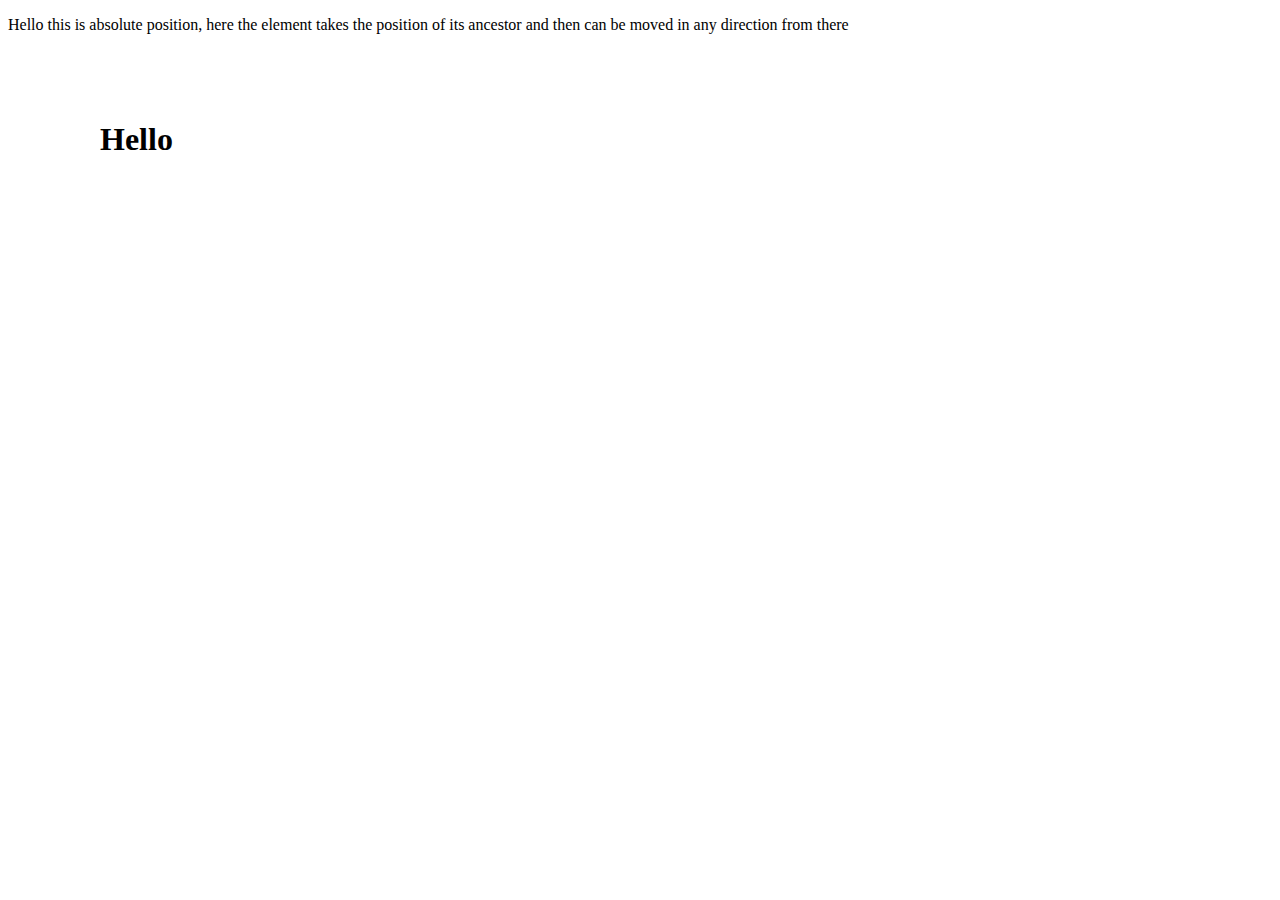
<file: MockTest-01/Q1/absolute.html>
<!DOCTYPE html>
<html lang="en">
<head>
    <meta charset="UTF-8">
    <meta name="viewport" content="width=device-width, initial-scale=1.0">
    <title>Absolute</title>
    <style>
        h1{
            position: absolute;
            top: 100px;
            left: 100px;
        }
    </style>
</head>
<body>
    <p>Hello this is absolute position, here the element takes the position of its ancestor and then can be moved in any direction from there</p>
    <div>
        <div>
            <div>
                <h1>Hello</h1>
            </div>
        </div>
    </div>
</body>
</html>
</file>
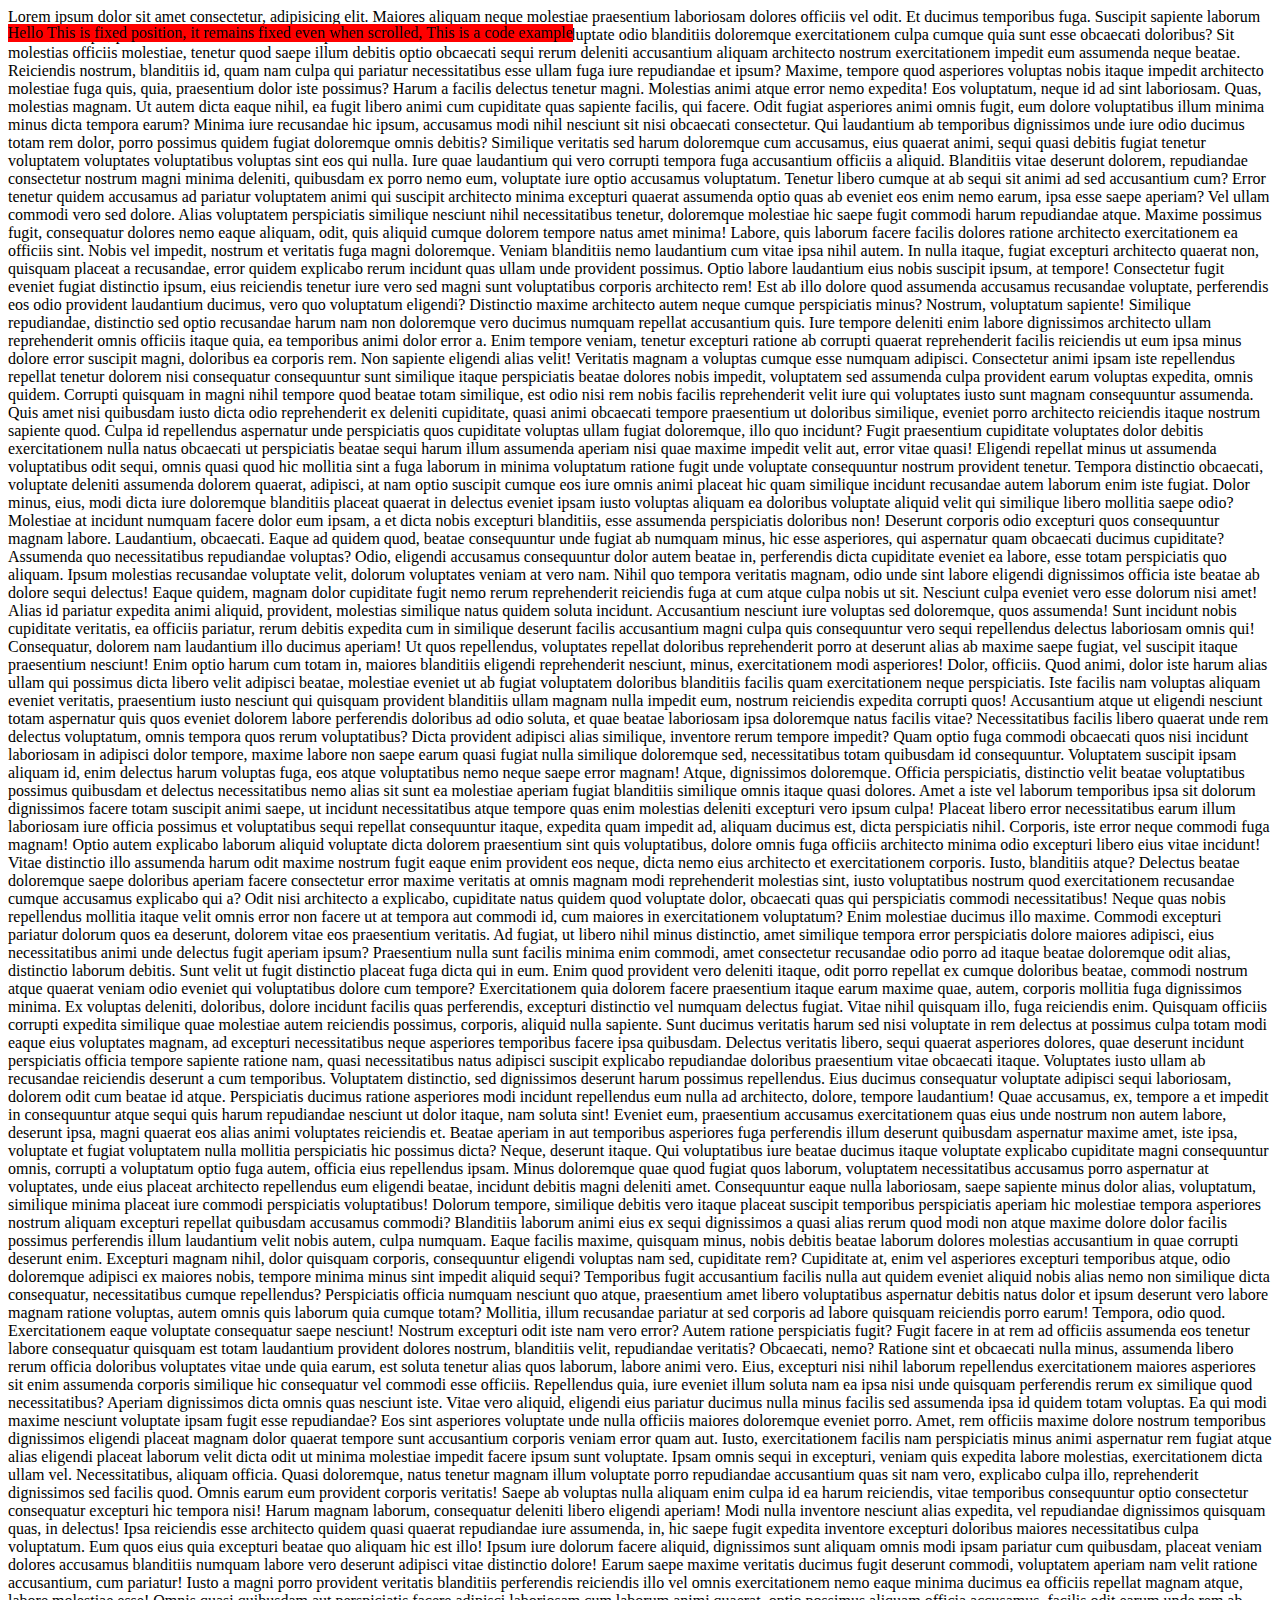
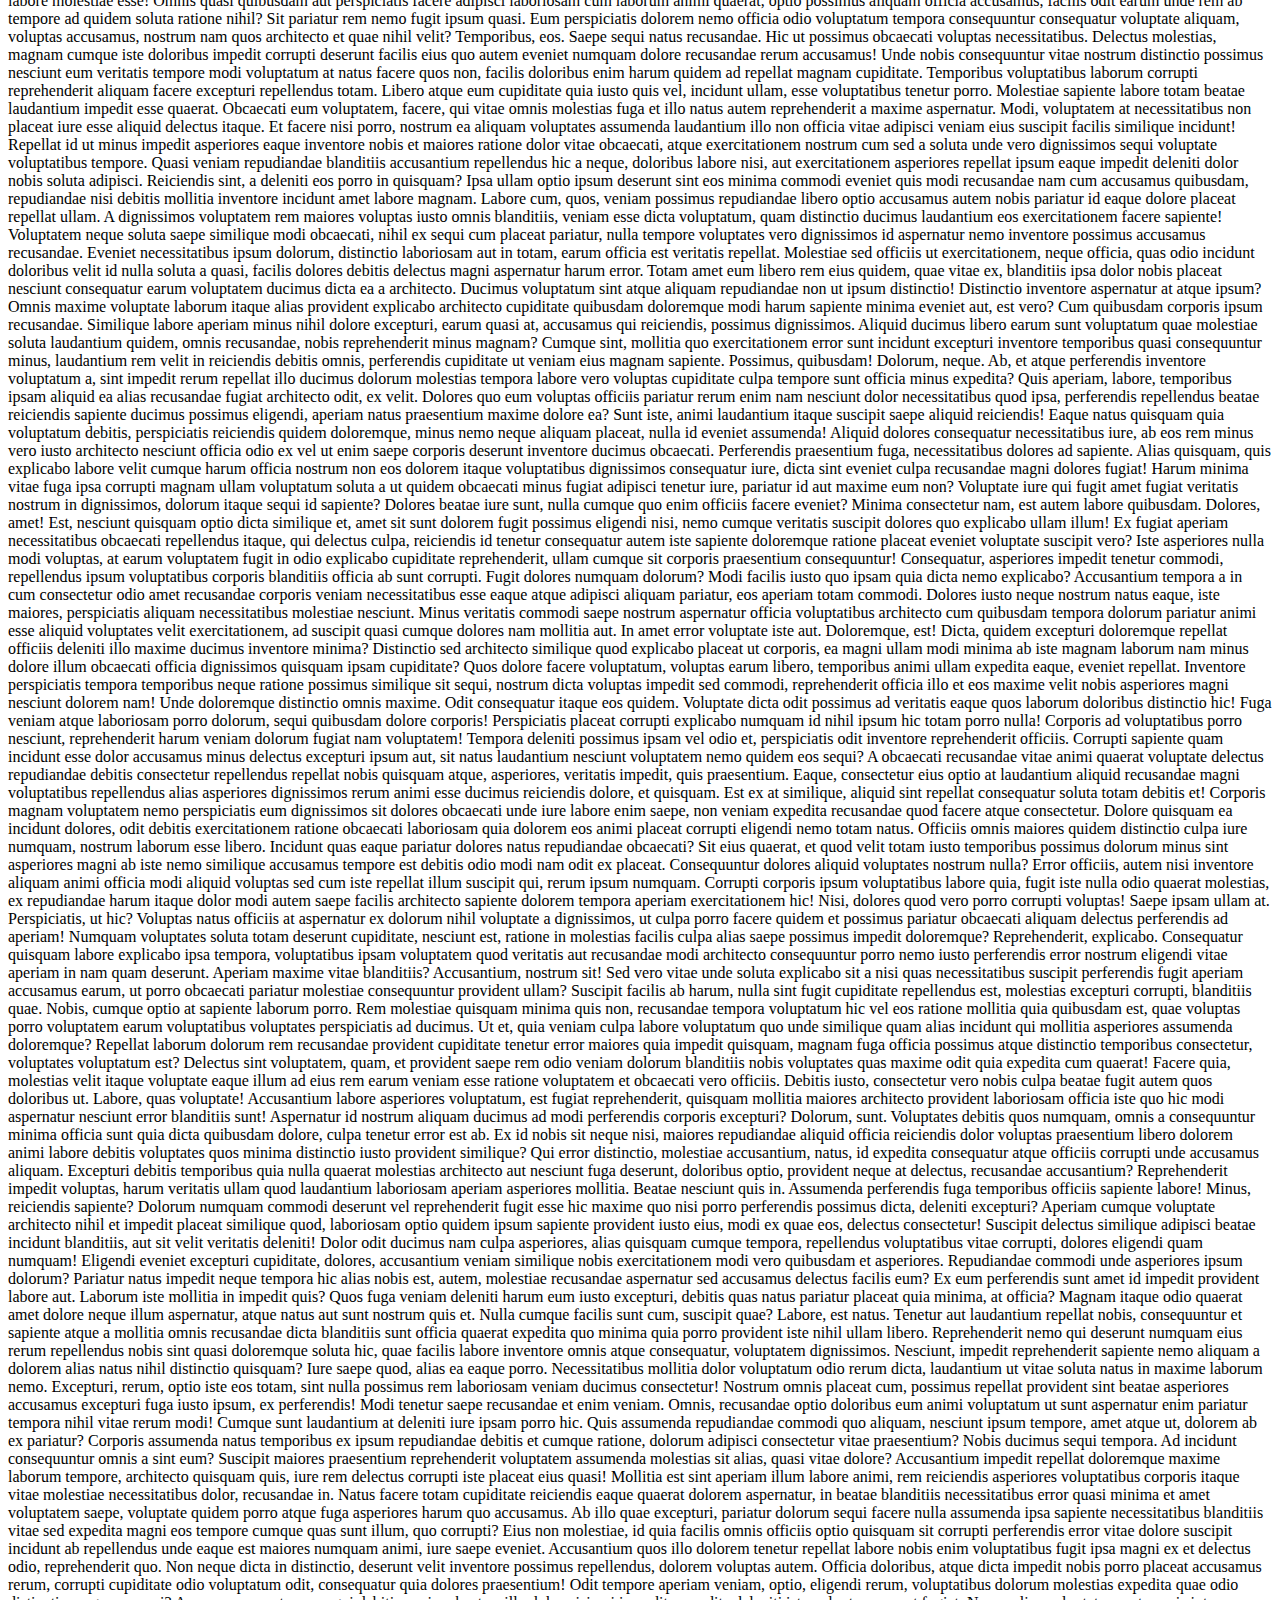
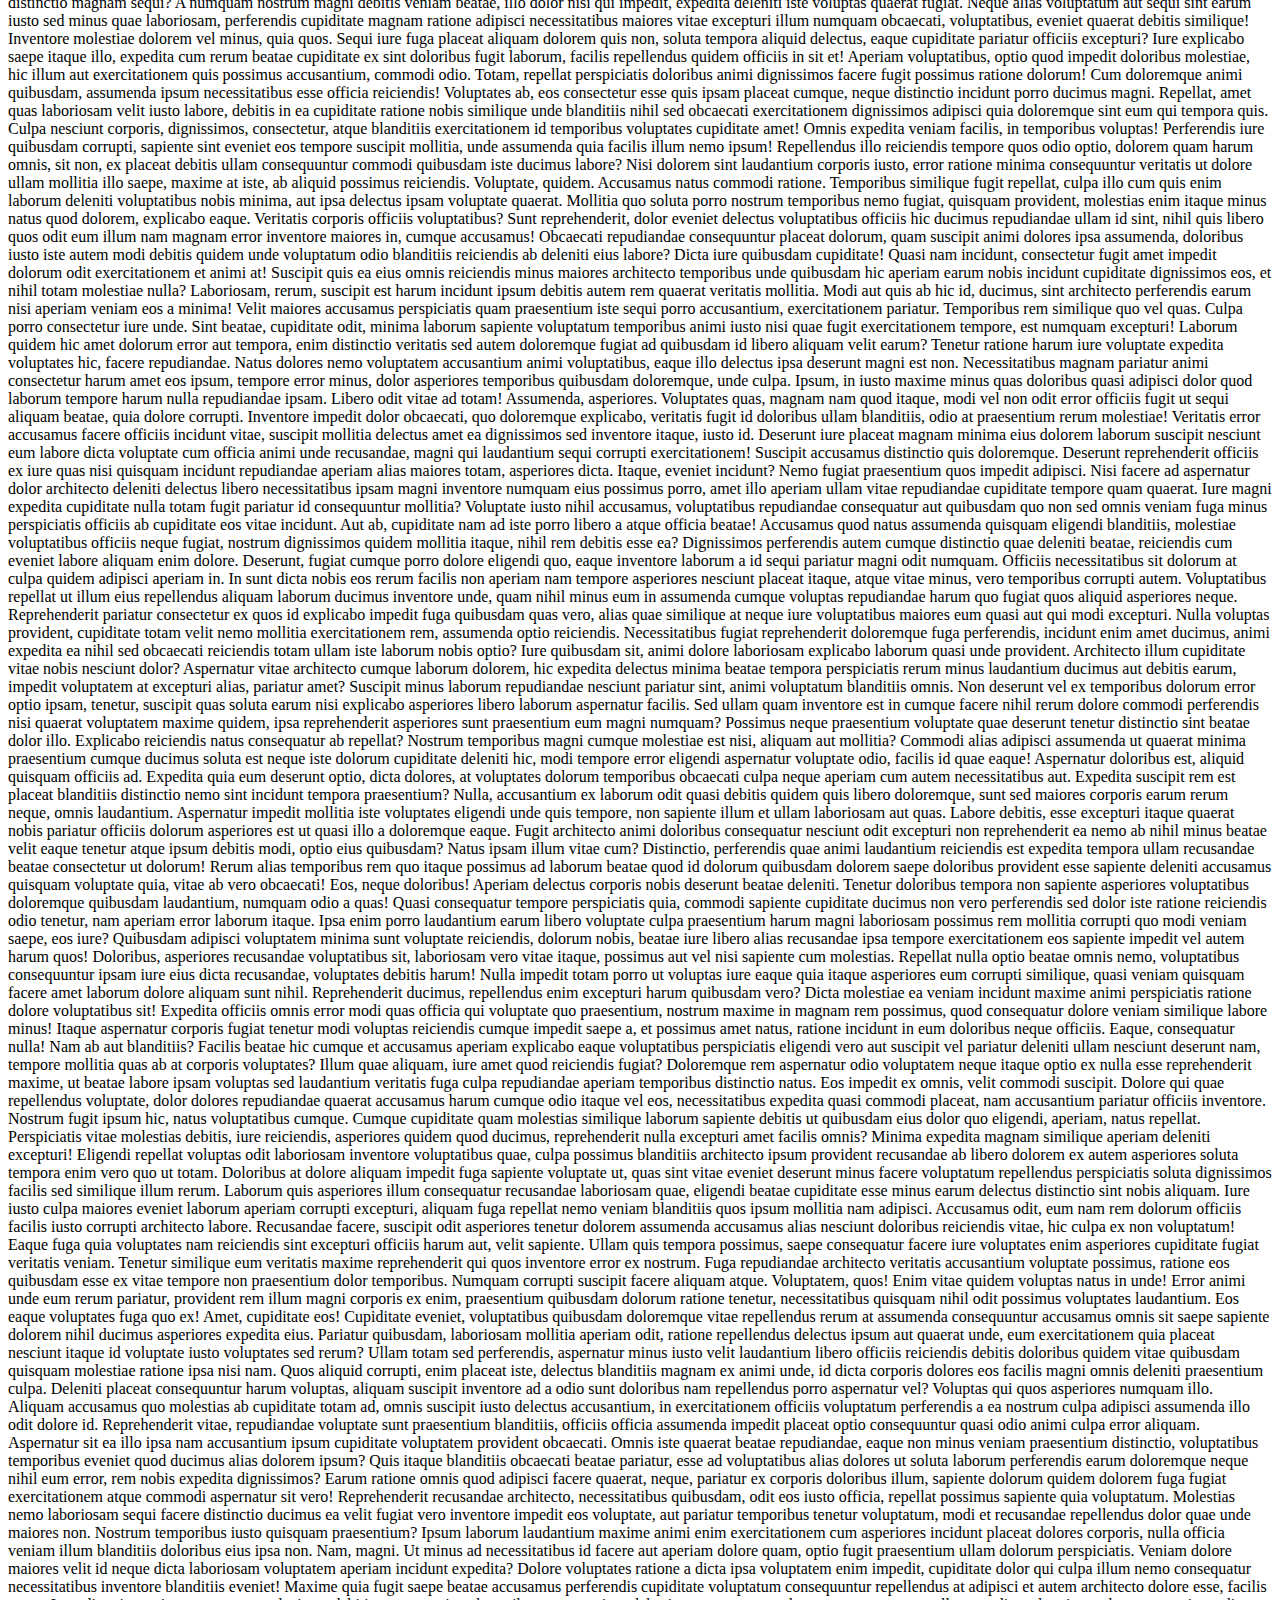
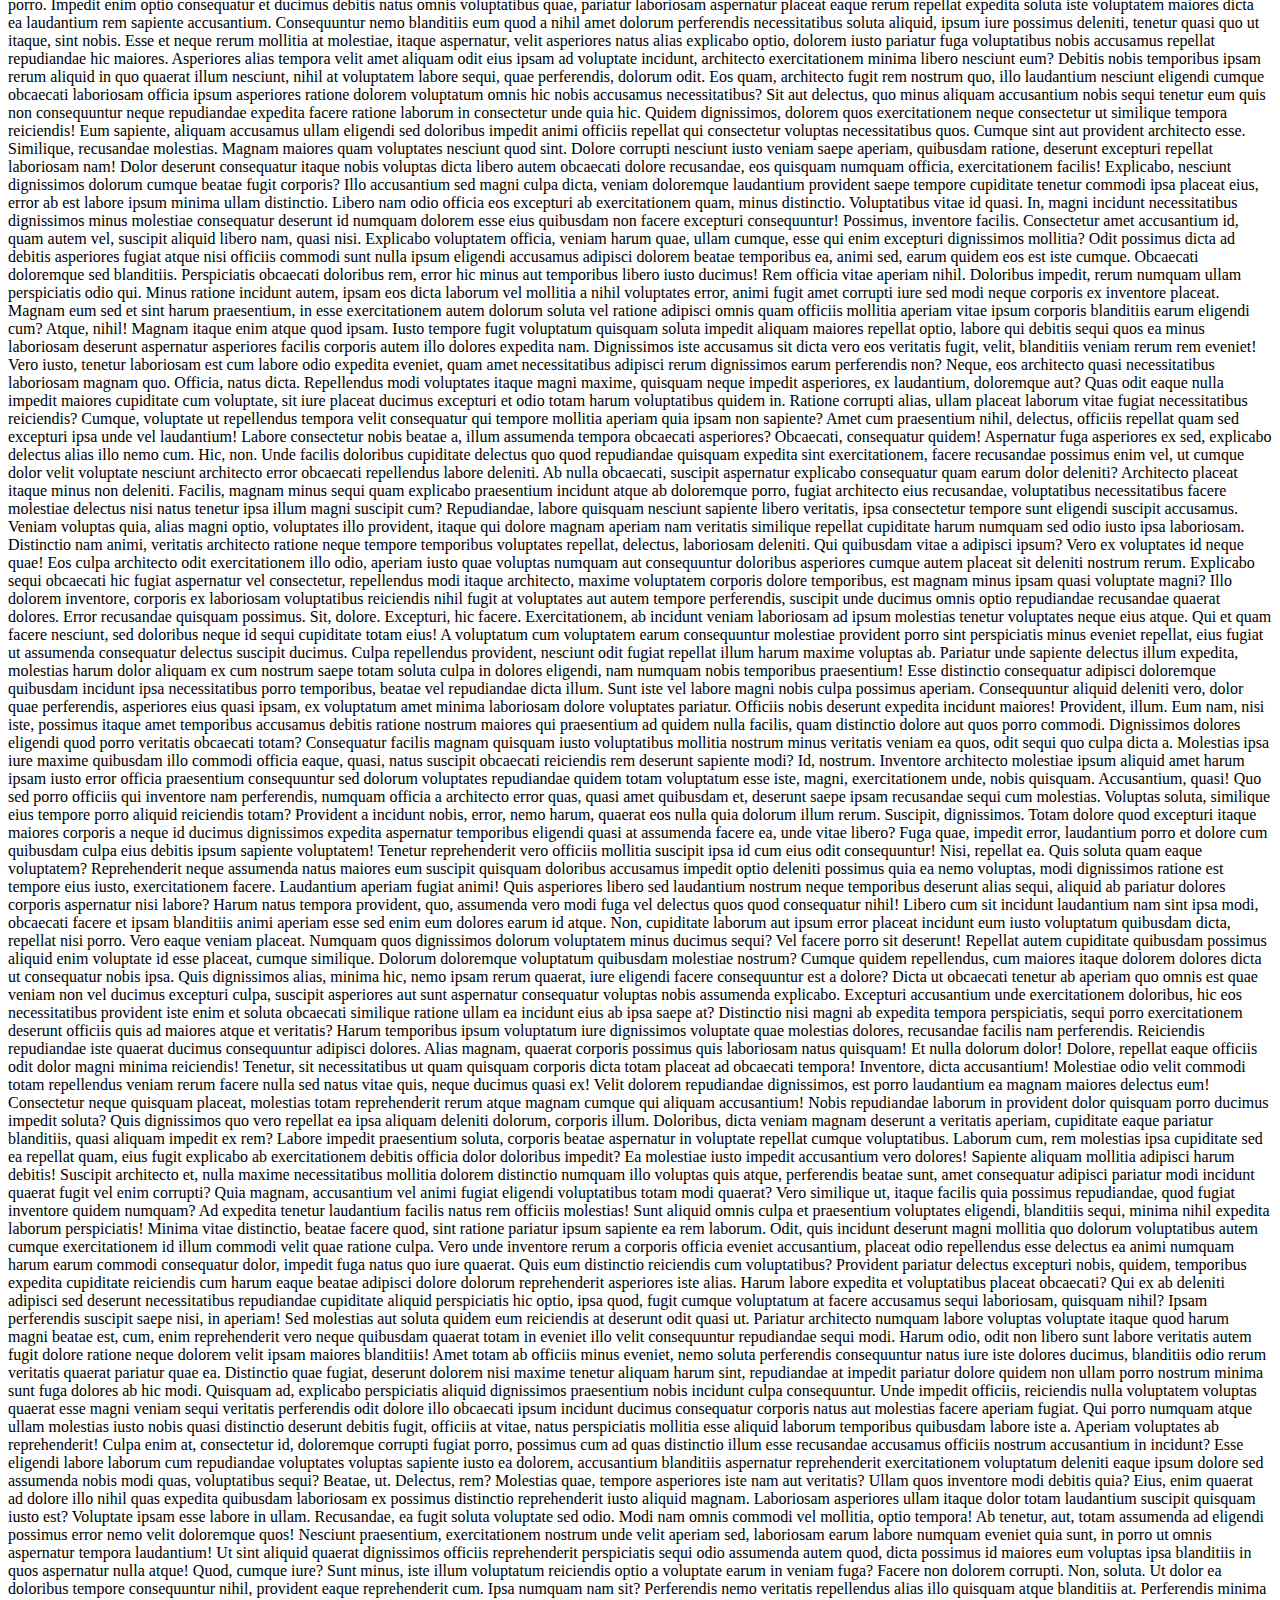
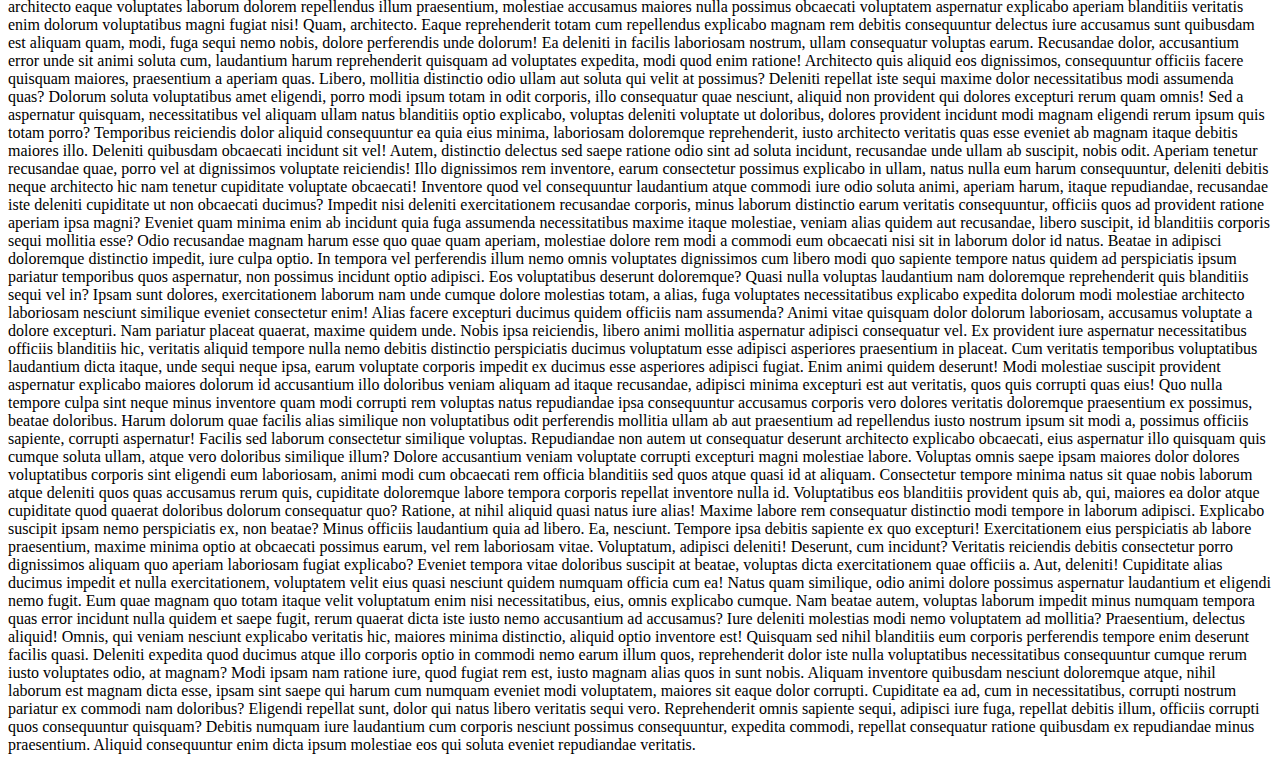
<file: MockTest-01/Q1/fixed.html>
<!DOCTYPE html>
<html lang="en">
<head>
    <meta charset="UTF-8">
    <meta name="viewport" content="width=device-width, initial-scale=1.0">
    <title>Fixed</title>
    <style>
        p{
            background-color: red;
            position: fixed;
        }
    </style>
</head>
<body>
    <div>
        <p>Hello This is fixed position, it remains fixed even when scrolled, This is a code example</p>
        Lorem ipsum dolor sit amet consectetur, adipisicing elit. Maiores aliquam neque molestiae praesentium laboriosam dolores officiis vel odit. Et ducimus temporibus fuga. Suscipit sapiente laborum officiis corrupti, praesentium omnis laboriosam optio libero velit incidunt cum animi voluptate odio blanditiis doloremque exercitationem culpa cumque quia sunt esse obcaecati doloribus? Sit molestias officiis molestiae, tenetur quod saepe illum debitis optio obcaecati sequi rerum deleniti accusantium aliquam architecto nostrum exercitationem impedit eum assumenda neque beatae. Reiciendis nostrum, blanditiis id, quam nam culpa qui pariatur necessitatibus esse ullam fuga iure repudiandae et ipsum? Maxime, tempore quod asperiores voluptas nobis itaque impedit architecto molestiae fuga quis, quia, praesentium dolor iste possimus? Harum a facilis delectus tenetur magni. Molestias animi atque error nemo expedita! Eos voluptatum, neque id ad sint laboriosam. Quas, molestias magnam. Ut autem dicta eaque nihil, ea fugit libero animi cum cupiditate quas sapiente facilis, qui facere. Odit fugiat asperiores animi omnis fugit, eum dolore voluptatibus illum minima minus dicta tempora earum? Minima iure recusandae hic ipsum, accusamus modi nihil nesciunt sit nisi obcaecati consectetur. Qui laudantium ab temporibus dignissimos unde iure odio ducimus totam rem dolor, porro possimus quidem fugiat doloremque omnis debitis? Similique veritatis sed harum doloremque cum accusamus, eius quaerat animi, sequi quasi debitis fugiat tenetur voluptatem voluptates voluptatibus voluptas sint eos qui nulla. Iure quae laudantium qui vero corrupti tempora fuga accusantium officiis a aliquid. Blanditiis vitae deserunt dolorem, repudiandae consectetur nostrum magni minima deleniti, quibusdam ex porro nemo eum, voluptate iure optio accusamus voluptatum. Tenetur libero cumque at ab sequi sit animi ad sed accusantium cum? Error tenetur quidem accusamus ad pariatur voluptatem animi qui suscipit architecto minima excepturi quaerat assumenda optio quas ab eveniet eos enim nemo earum, ipsa esse saepe aperiam? Vel ullam commodi vero sed dolore. Alias voluptatem perspiciatis similique nesciunt nihil necessitatibus tenetur, doloremque molestiae hic saepe fugit commodi harum repudiandae atque. Maxime possimus fugit, consequatur dolores nemo eaque aliquam, odit, quis aliquid cumque dolorem tempore natus amet minima! Labore, quis laborum facere facilis dolores ratione architecto exercitationem ea officiis sint. Nobis vel impedit, nostrum et veritatis fuga magni doloremque. Veniam blanditiis nemo laudantium cum vitae ipsa nihil autem. In nulla itaque, fugiat excepturi architecto quaerat non, quisquam placeat a recusandae, error quidem explicabo rerum incidunt quas ullam unde provident possimus. Optio labore laudantium eius nobis suscipit ipsum, at tempore! Consectetur fugit eveniet fugiat distinctio ipsum, eius reiciendis tenetur iure vero sed magni sunt voluptatibus corporis architecto rem! Est ab illo dolore quod assumenda accusamus recusandae voluptate, perferendis eos odio provident laudantium ducimus, vero quo voluptatum eligendi? Distinctio maxime architecto autem neque cumque perspiciatis minus? Nostrum, voluptatum sapiente! Similique repudiandae, distinctio sed optio recusandae harum nam non doloremque vero ducimus numquam repellat accusantium quis. Iure tempore deleniti enim labore dignissimos architecto ullam reprehenderit omnis officiis itaque quia, ea temporibus animi dolor error a. Enim tempore veniam, tenetur excepturi ratione ab corrupti quaerat reprehenderit facilis reiciendis ut eum ipsa minus dolore error suscipit magni, doloribus ea corporis rem. Non sapiente eligendi alias velit! Veritatis magnam a voluptas cumque esse numquam adipisci. Consectetur animi ipsam iste repellendus repellat tenetur dolorem nisi consequatur consequuntur sunt similique itaque perspiciatis beatae dolores nobis impedit, voluptatem sed assumenda culpa provident earum voluptas expedita, omnis quidem. Corrupti quisquam in magni nihil tempore quod beatae totam similique, est odio nisi rem nobis facilis reprehenderit velit iure qui voluptates iusto sunt magnam consequuntur assumenda. Quis amet nisi quibusdam iusto dicta odio reprehenderit ex deleniti cupiditate, quasi animi obcaecati tempore praesentium ut doloribus similique, eveniet porro architecto reiciendis itaque nostrum sapiente quod. Culpa id repellendus aspernatur unde perspiciatis quos cupiditate voluptas ullam fugiat doloremque, illo quo incidunt? Fugit praesentium cupiditate voluptates dolor debitis exercitationem nulla natus obcaecati ut perspiciatis beatae sequi harum illum assumenda aperiam nisi quae maxime impedit velit aut, error vitae quasi! Eligendi repellat minus ut assumenda voluptatibus odit sequi, omnis quasi quod hic mollitia sint a fuga laborum in minima voluptatum ratione fugit unde voluptate consequuntur nostrum provident tenetur. Tempora distinctio obcaecati, voluptate deleniti assumenda dolorem quaerat, adipisci, at nam optio suscipit cumque eos iure omnis animi placeat hic quam similique incidunt recusandae autem laborum enim iste fugiat. Dolor minus, eius, modi dicta iure doloremque blanditiis placeat quaerat in delectus eveniet ipsam iusto voluptas aliquam ea doloribus voluptate aliquid velit qui similique libero mollitia saepe odio? Molestiae at incidunt numquam facere dolor eum ipsam, a et dicta nobis excepturi blanditiis, esse assumenda perspiciatis doloribus non! Deserunt corporis odio excepturi quos consequuntur magnam labore. Laudantium, obcaecati. Eaque ad quidem quod, beatae consequuntur unde fugiat ab numquam minus, hic esse asperiores, qui aspernatur quam obcaecati ducimus cupiditate? Assumenda quo necessitatibus repudiandae voluptas? Odio, eligendi accusamus consequuntur dolor autem beatae in, perferendis dicta cupiditate eveniet ea labore, esse totam perspiciatis quo aliquam. Ipsum molestias recusandae voluptate velit, dolorum voluptates veniam at vero nam. Nihil quo tempora veritatis magnam, odio unde sint labore eligendi dignissimos officia iste beatae ab dolore sequi delectus! Eaque quidem, magnam dolor cupiditate fugit nemo rerum reprehenderit reiciendis fuga at cum atque culpa nobis ut sit. Nesciunt culpa eveniet vero esse dolorum nisi amet! Alias id pariatur expedita animi aliquid, provident, molestias similique natus quidem soluta incidunt. Accusantium nesciunt iure voluptas sed doloremque, quos assumenda! Sunt incidunt nobis cupiditate veritatis, ea officiis pariatur, rerum debitis expedita cum in similique deserunt facilis accusantium magni culpa quis consequuntur vero sequi repellendus delectus laboriosam omnis qui! Consequatur, dolorem nam laudantium illo ducimus aperiam! Ut quos repellendus, voluptates repellat doloribus reprehenderit porro at deserunt alias ab maxime saepe fugiat, vel suscipit itaque praesentium nesciunt! Enim optio harum cum totam in, maiores blanditiis eligendi reprehenderit nesciunt, minus, exercitationem modi asperiores! Dolor, officiis. Quod animi, dolor iste harum alias ullam qui possimus dicta libero velit adipisci beatae, molestiae eveniet ut ab fugiat voluptatem doloribus blanditiis facilis quam exercitationem neque perspiciatis. Iste facilis nam voluptas aliquam eveniet veritatis, praesentium iusto nesciunt qui quisquam provident blanditiis ullam magnam nulla impedit eum, nostrum reiciendis expedita corrupti quos! Accusantium atque ut eligendi nesciunt totam aspernatur quis quos eveniet dolorem labore perferendis doloribus ad odio soluta, et quae beatae laboriosam ipsa doloremque natus facilis vitae? Necessitatibus facilis libero quaerat unde rem delectus voluptatum, omnis tempora quos rerum voluptatibus? Dicta provident adipisci alias similique, inventore rerum tempore impedit? Quam optio fuga commodi obcaecati quos nisi incidunt laboriosam in adipisci dolor tempore, maxime labore non saepe earum quasi fugiat nulla similique doloremque sed, necessitatibus totam quibusdam id consequuntur. Voluptatem suscipit ipsam aliquam id, enim delectus harum voluptas fuga, eos atque voluptatibus nemo neque saepe error magnam! Atque, dignissimos doloremque. Officia perspiciatis, distinctio velit beatae voluptatibus possimus quibusdam et delectus necessitatibus nemo alias sit sunt ea molestiae aperiam fugiat blanditiis similique omnis itaque quasi dolores. Amet a iste vel laborum temporibus ipsa sit dolorum dignissimos facere totam suscipit animi saepe, ut incidunt necessitatibus atque tempore quas enim molestias deleniti excepturi vero ipsum culpa! Placeat libero error necessitatibus earum illum laboriosam iure officia possimus et voluptatibus sequi repellat consequuntur itaque, expedita quam impedit ad, aliquam ducimus est, dicta perspiciatis nihil. Corporis, iste error neque commodi fuga magnam! Optio autem explicabo laborum aliquid voluptate dicta dolorem praesentium sint quis voluptatibus, dolore omnis fuga officiis architecto minima odio excepturi libero eius vitae incidunt! Vitae distinctio illo assumenda harum odit maxime nostrum fugit eaque enim provident eos neque, dicta nemo eius architecto et exercitationem corporis. Iusto, blanditiis atque? Delectus beatae doloremque saepe doloribus aperiam facere consectetur error maxime veritatis at omnis magnam modi reprehenderit molestias sint, iusto voluptatibus nostrum quod exercitationem recusandae cumque accusamus explicabo qui a? Odit nisi architecto a explicabo, cupiditate natus quidem quod voluptate dolor, obcaecati quas qui perspiciatis commodi necessitatibus! Neque quas nobis repellendus mollitia itaque velit omnis error non facere ut at tempora aut commodi id, cum maiores in exercitationem voluptatum? Enim molestiae ducimus illo maxime. Commodi excepturi pariatur dolorum quos ea deserunt, dolorem vitae eos praesentium veritatis. Ad fugiat, ut libero nihil minus distinctio, amet similique tempora error perspiciatis dolore maiores adipisci, eius necessitatibus animi unde delectus fugit aperiam ipsum? Praesentium nulla sunt facilis minima enim commodi, amet consectetur recusandae odio porro ad itaque beatae doloremque odit alias, distinctio laborum debitis. Sunt velit ut fugit distinctio placeat fuga dicta qui in eum. Enim quod provident vero deleniti itaque, odit porro repellat ex cumque doloribus beatae, commodi nostrum atque quaerat veniam odio eveniet qui voluptatibus dolore cum tempore? Exercitationem quia dolorem facere praesentium itaque earum maxime quae, autem, corporis mollitia fuga dignissimos minima. Ex voluptas deleniti, doloribus, dolore incidunt facilis quas perferendis, excepturi distinctio vel numquam delectus fugiat. Vitae nihil quisquam illo, fuga reiciendis enim. Quisquam officiis corrupti expedita similique quae molestiae autem reiciendis possimus, corporis, aliquid nulla sapiente. Sunt ducimus veritatis harum sed nisi voluptate in rem delectus at possimus culpa totam modi eaque eius voluptates magnam, ad excepturi necessitatibus neque asperiores temporibus facere ipsa quibusdam. Delectus veritatis libero, sequi quaerat asperiores dolores, quae deserunt incidunt perspiciatis officia tempore sapiente ratione nam, quasi necessitatibus natus adipisci suscipit explicabo repudiandae doloribus praesentium vitae obcaecati itaque. Voluptates iusto ullam ab recusandae reiciendis deserunt a cum temporibus. Voluptatem distinctio, sed dignissimos deserunt harum possimus repellendus. Eius ducimus consequatur voluptate adipisci sequi laboriosam, dolorem odit cum beatae id atque. Perspiciatis ducimus ratione asperiores modi incidunt repellendus eum nulla ad architecto, dolore, tempore laudantium! Quae accusamus, ex, tempore a et impedit in consequuntur atque sequi quis harum repudiandae nesciunt ut dolor itaque, nam soluta sint! Eveniet eum, praesentium accusamus exercitationem quas eius unde nostrum non autem labore, deserunt ipsa, magni quaerat eos alias animi voluptates reiciendis et. Beatae aperiam in aut temporibus asperiores fuga perferendis illum deserunt quibusdam aspernatur maxime amet, iste ipsa, voluptate et fugiat voluptatem nulla mollitia perspiciatis hic possimus dicta? Neque, deserunt itaque. Qui voluptatibus iure beatae ducimus itaque voluptate explicabo cupiditate magni consequuntur omnis, corrupti a voluptatum optio fuga autem, officia eius repellendus ipsam. Minus doloremque quae quod fugiat quos laborum, voluptatem necessitatibus accusamus porro aspernatur at voluptates, unde eius placeat architecto repellendus eum eligendi beatae, incidunt debitis magni deleniti amet. Consequuntur eaque nulla laboriosam, saepe sapiente minus dolor alias, voluptatum, similique minima placeat iure commodi perspiciatis voluptatibus! Dolorum tempore, similique debitis vero itaque placeat suscipit temporibus perspiciatis aperiam hic molestiae tempora asperiores nostrum aliquam excepturi repellat quibusdam accusamus commodi? Blanditiis laborum animi eius ex sequi dignissimos a quasi alias rerum quod modi non atque maxime dolore dolor facilis possimus perferendis illum laudantium velit nobis autem, culpa numquam. Eaque facilis maxime, quisquam minus, nobis debitis beatae laborum dolores molestias accusantium in quae corrupti deserunt enim. Excepturi magnam nihil, dolor quisquam corporis, consequuntur eligendi voluptas nam sed, cupiditate rem? Cupiditate at, enim vel asperiores excepturi temporibus atque, odio doloremque adipisci ex maiores nobis, tempore minima minus sint impedit aliquid sequi? Temporibus fugit accusantium facilis nulla aut quidem eveniet aliquid nobis alias nemo non similique dicta consequatur, necessitatibus cumque repellendus? Perspiciatis officia numquam nesciunt quo atque, praesentium amet libero voluptatibus aspernatur debitis natus dolor et ipsum deserunt vero labore magnam ratione voluptas, autem omnis quis laborum quia cumque totam? Mollitia, illum recusandae pariatur at sed corporis ad labore quisquam reiciendis porro earum! Tempora, odio quod. Exercitationem eaque voluptate consequatur saepe nesciunt! Nostrum excepturi odit iste nam vero error? Autem ratione perspiciatis fugit? Fugit facere in at rem ad officiis assumenda eos tenetur labore consequatur quisquam est totam laudantium provident dolores nostrum, blanditiis velit, repudiandae veritatis? Obcaecati, nemo? Ratione sint et obcaecati nulla minus, assumenda libero rerum officia doloribus voluptates vitae unde quia earum, est soluta tenetur alias quos laborum, labore animi vero. Eius, excepturi nisi nihil laborum repellendus exercitationem maiores asperiores sit enim assumenda corporis similique hic consequatur vel commodi esse officiis. Repellendus quia, iure eveniet illum soluta nam ea ipsa nisi unde quisquam perferendis rerum ex similique quod necessitatibus? Aperiam dignissimos dicta omnis quas nesciunt iste. Vitae vero aliquid, eligendi eius pariatur ducimus nulla minus facilis sed assumenda ipsa id quidem totam voluptas. Ea qui modi maxime nesciunt voluptate ipsam fugit esse repudiandae? Eos sint asperiores voluptate unde nulla officiis maiores doloremque eveniet porro. Amet, rem officiis maxime dolore nostrum temporibus dignissimos eligendi placeat magnam dolor quaerat tempore sunt accusantium corporis veniam error quam aut. Iusto, exercitationem facilis nam perspiciatis minus animi aspernatur rem fugiat atque alias eligendi placeat laborum velit dicta odit ut minima molestiae impedit facere ipsum sunt voluptate. Ipsam omnis sequi in excepturi, veniam quis expedita labore molestias, exercitationem dicta ullam vel. Necessitatibus, aliquam officia. Quasi doloremque, natus tenetur magnam illum voluptate porro repudiandae accusantium quas sit nam vero, explicabo culpa illo, reprehenderit dignissimos sed facilis quod. Omnis earum eum provident corporis veritatis! Saepe ab voluptas nulla aliquam enim culpa id ea harum reiciendis, vitae temporibus consequuntur optio consectetur consequatur excepturi hic tempora nisi! Harum magnam laborum, consequatur deleniti libero eligendi aperiam! Modi nulla inventore nesciunt alias expedita, vel repudiandae dignissimos quisquam quas, in delectus! Ipsa reiciendis esse architecto quidem quasi quaerat repudiandae iure assumenda, in, hic saepe fugit expedita inventore excepturi doloribus maiores necessitatibus culpa voluptatum. Eum quos eius quia excepturi beatae quo aliquam hic est illo! Ipsum iure dolorum facere aliquid, dignissimos sunt aliquam omnis modi ipsam pariatur cum quibusdam, placeat veniam dolores accusamus blanditiis numquam labore vero deserunt adipisci vitae distinctio dolore! Earum saepe maxime veritatis ducimus fugit deserunt commodi, voluptatem aperiam nam velit ratione accusantium, cum pariatur! Iusto a magni porro provident veritatis blanditiis perferendis reiciendis illo vel omnis exercitationem nemo eaque minima ducimus ea officiis repellat magnam atque, labore molestiae esse! Omnis quasi quibusdam aut perspiciatis facere adipisci laboriosam cum laborum animi quaerat, optio possimus aliquam officia accusamus, facilis odit earum unde rem ab tempore ad quidem soluta ratione nihil? Sit pariatur rem nemo fugit ipsum quasi. Eum perspiciatis dolorem nemo officia odio voluptatum tempora consequuntur consequatur voluptate aliquam, voluptas accusamus, nostrum nam quos architecto et quae nihil velit? Temporibus, eos. Saepe sequi natus recusandae. Hic ut possimus obcaecati voluptas necessitatibus. Delectus molestias, magnam cumque iste doloribus impedit corrupti deserunt facilis eius quo autem eveniet numquam dolore recusandae rerum accusamus! Unde nobis consequuntur vitae nostrum distinctio possimus nesciunt eum veritatis tempore modi voluptatum at natus facere quos non, facilis doloribus enim harum quidem ad repellat magnam cupiditate. Temporibus voluptatibus laborum corrupti reprehenderit aliquam facere excepturi repellendus totam. Libero atque eum cupiditate quia iusto quis vel, incidunt ullam, esse voluptatibus tenetur porro. Molestiae sapiente labore totam beatae laudantium impedit esse quaerat. Obcaecati eum voluptatem, facere, qui vitae omnis molestias fuga et illo natus autem reprehenderit a maxime aspernatur. Modi, voluptatem at necessitatibus non placeat iure esse aliquid delectus itaque. Et facere nisi porro, nostrum ea aliquam voluptates assumenda laudantium illo non officia vitae adipisci veniam eius suscipit facilis similique incidunt! Repellat id ut minus impedit asperiores eaque inventore nobis et maiores ratione dolor vitae obcaecati, atque exercitationem nostrum cum sed a soluta unde vero dignissimos sequi voluptate voluptatibus tempore. Quasi veniam repudiandae blanditiis accusantium repellendus hic a neque, doloribus labore nisi, aut exercitationem asperiores repellat ipsum eaque impedit deleniti dolor nobis soluta adipisci. Reiciendis sint, a deleniti eos porro in quisquam? Ipsa ullam optio ipsum deserunt sint eos minima commodi eveniet quis modi recusandae nam cum accusamus quibusdam, repudiandae nisi debitis mollitia inventore incidunt amet labore magnam. Labore cum, quos, veniam possimus repudiandae libero optio accusamus autem nobis pariatur id eaque dolore placeat repellat ullam. A dignissimos voluptatem rem maiores voluptas iusto omnis blanditiis, veniam esse dicta voluptatum, quam distinctio ducimus laudantium eos exercitationem facere sapiente! Voluptatem neque soluta saepe similique modi obcaecati, nihil ex sequi cum placeat pariatur, nulla tempore voluptates vero dignissimos id aspernatur nemo inventore possimus accusamus recusandae. Eveniet necessitatibus ipsum dolorum, distinctio laboriosam aut in totam, earum officia est veritatis repellat. Molestiae sed officiis ut exercitationem, neque officia, quas odio incidunt doloribus velit id nulla soluta a quasi, facilis dolores debitis delectus magni aspernatur harum error. Totam amet eum libero rem eius quidem, quae vitae ex, blanditiis ipsa dolor nobis placeat nesciunt consequatur earum voluptatem ducimus dicta ea a architecto. Ducimus voluptatum sint atque aliquam repudiandae non ut ipsum distinctio! Distinctio inventore aspernatur at atque ipsum? Omnis maxime voluptate laborum itaque alias provident explicabo architecto cupiditate quibusdam doloremque modi harum sapiente minima eveniet aut, est vero? Cum quibusdam corporis ipsum recusandae. Similique labore aperiam minus nihil dolore excepturi, earum quasi at, accusamus qui reiciendis, possimus dignissimos. Aliquid ducimus libero earum sunt voluptatum quae molestiae soluta laudantium quidem, omnis recusandae, nobis reprehenderit minus magnam? Cumque sint, mollitia quo exercitationem error sunt incidunt excepturi inventore temporibus quasi consequuntur minus, laudantium rem velit in reiciendis debitis omnis, perferendis cupiditate ut veniam eius magnam sapiente. Possimus, quibusdam! Dolorum, neque. Ab, et atque perferendis inventore voluptatum a, sint impedit rerum repellat illo ducimus dolorum molestias tempora labore vero voluptas cupiditate culpa tempore sunt officia minus expedita? Quis aperiam, labore, temporibus ipsam aliquid ea alias recusandae fugiat architecto odit, ex velit. Dolores quo eum voluptas officiis pariatur rerum enim nam nesciunt dolor necessitatibus quod ipsa, perferendis repellendus beatae reiciendis sapiente ducimus possimus eligendi, aperiam natus praesentium maxime dolore ea? Sunt iste, animi laudantium itaque suscipit saepe aliquid reiciendis! Eaque natus quisquam quia voluptatum debitis, perspiciatis reiciendis quidem doloremque, minus nemo neque aliquam placeat, nulla id eveniet assumenda! Aliquid dolores consequatur necessitatibus iure, ab eos rem minus vero iusto architecto nesciunt officia odio ex vel ut enim saepe corporis deserunt inventore ducimus obcaecati. Perferendis praesentium fuga, necessitatibus dolores ad sapiente. Alias quisquam, quis explicabo labore velit cumque harum officia nostrum non eos dolorem itaque voluptatibus dignissimos consequatur iure, dicta sint eveniet culpa recusandae magni dolores fugiat! Harum minima vitae fuga ipsa corrupti magnam ullam voluptatum soluta a ut quidem obcaecati minus fugiat adipisci tenetur iure, pariatur id aut maxime eum non? Voluptate iure qui fugit amet fugiat veritatis nostrum in dignissimos, dolorum itaque sequi id sapiente? Dolores beatae iure sunt, nulla cumque quo enim officiis facere eveniet? Minima consectetur nam, est autem labore quibusdam. Dolores, amet! Est, nesciunt quisquam optio dicta similique et, amet sit sunt dolorem fugit possimus eligendi nisi, nemo cumque veritatis suscipit dolores quo explicabo ullam illum! Ex fugiat aperiam necessitatibus obcaecati repellendus itaque, qui delectus culpa, reiciendis id tenetur consequatur autem iste sapiente doloremque ratione placeat eveniet voluptate suscipit vero? Iste asperiores nulla modi voluptas, at earum voluptatem fugit in odio explicabo cupiditate reprehenderit, ullam cumque sit corporis praesentium consequuntur! Consequatur, asperiores impedit tenetur commodi, repellendus ipsum voluptatibus corporis blanditiis officia ab sunt corrupti. Fugit dolores numquam dolorum? Modi facilis iusto quo ipsam quia dicta nemo explicabo? Accusantium tempora a in cum consectetur odio amet recusandae corporis veniam necessitatibus esse eaque atque adipisci aliquam pariatur, eos aperiam totam commodi. Dolores iusto neque nostrum natus eaque, iste maiores, perspiciatis aliquam necessitatibus molestiae nesciunt. Minus veritatis commodi saepe nostrum aspernatur officia voluptatibus architecto cum quibusdam tempora dolorum pariatur animi esse aliquid voluptates velit exercitationem, ad suscipit quasi cumque dolores nam mollitia aut. In amet error voluptate iste aut. Doloremque, est! Dicta, quidem excepturi doloremque repellat officiis deleniti illo maxime ducimus inventore minima? Distinctio sed architecto similique quod explicabo placeat ut corporis, ea magni ullam modi minima ab iste magnam laborum nam minus dolore illum obcaecati officia dignissimos quisquam ipsam cupiditate? Quos dolore facere voluptatum, voluptas earum libero, temporibus animi ullam expedita eaque, eveniet repellat. Inventore perspiciatis tempora temporibus neque ratione possimus similique sit sequi, nostrum dicta voluptas impedit sed commodi, reprehenderit officia illo et eos maxime velit nobis asperiores magni nesciunt dolorem nam! Unde doloremque distinctio omnis maxime. Odit consequatur itaque eos quidem. Voluptate dicta odit possimus ad veritatis eaque quos laborum doloribus distinctio hic! Fuga veniam atque laboriosam porro dolorum, sequi quibusdam dolore corporis! Perspiciatis placeat corrupti explicabo numquam id nihil ipsum hic totam porro nulla! Corporis ad voluptatibus porro nesciunt, reprehenderit harum veniam dolorum fugiat nam voluptatem! Tempora deleniti possimus ipsam vel odio et, perspiciatis odit inventore reprehenderit officiis. Corrupti sapiente quam incidunt esse dolor accusamus minus delectus excepturi ipsum aut, sit natus laudantium nesciunt voluptatem nemo quidem eos sequi? A obcaecati recusandae vitae animi quaerat voluptate delectus repudiandae debitis consectetur repellendus repellat nobis quisquam atque, asperiores, veritatis impedit, quis praesentium. Eaque, consectetur eius optio at laudantium aliquid recusandae magni voluptatibus repellendus alias asperiores dignissimos rerum animi esse ducimus reiciendis dolore, et quisquam. Est ex at similique, aliquid sint repellat consequatur soluta totam debitis et! Corporis magnam voluptatem nemo perspiciatis eum dignissimos sit dolores obcaecati unde iure labore enim saepe, non veniam expedita recusandae quod facere atque consectetur. Dolore quisquam ea incidunt dolores, odit debitis exercitationem ratione obcaecati laboriosam quia dolorem eos animi placeat corrupti eligendi nemo totam natus. Officiis omnis maiores quidem distinctio culpa iure numquam, nostrum laborum esse libero. Incidunt quas eaque pariatur dolores natus repudiandae obcaecati? Sit eius quaerat, et quod velit totam iusto temporibus possimus dolorum minus sint asperiores magni ab iste nemo similique accusamus tempore est debitis odio modi nam odit ex placeat. Consequuntur dolores aliquid voluptates nostrum nulla? Error officiis, autem nisi inventore aliquam animi officia modi aliquid voluptas sed cum iste repellat illum suscipit qui, rerum ipsum numquam. Corrupti corporis ipsum voluptatibus labore quia, fugit iste nulla odio quaerat molestias, ex repudiandae harum itaque dolor modi autem saepe facilis architecto sapiente dolorem tempora aperiam exercitationem hic! Nisi, dolores quod vero porro corrupti voluptas! Saepe ipsam ullam at. Perspiciatis, ut hic? Voluptas natus officiis at aspernatur ex dolorum nihil voluptate a dignissimos, ut culpa porro facere quidem et possimus pariatur obcaecati aliquam delectus perferendis ad aperiam! Numquam voluptates soluta totam deserunt cupiditate, nesciunt est, ratione in molestias facilis culpa alias saepe possimus impedit doloremque? Reprehenderit, explicabo. Consequatur quisquam labore explicabo ipsa tempora, voluptatibus ipsam voluptatem quod veritatis aut recusandae modi architecto consequuntur porro nemo iusto perferendis error nostrum eligendi vitae aperiam in nam quam deserunt. Aperiam maxime vitae blanditiis? Accusantium, nostrum sit! Sed vero vitae unde soluta explicabo sit a nisi quas necessitatibus suscipit perferendis fugit aperiam accusamus earum, ut porro obcaecati pariatur molestiae consequuntur provident ullam? Suscipit facilis ab harum, nulla sint fugit cupiditate repellendus est, molestias excepturi corrupti, blanditiis quae. Nobis, cumque optio at sapiente laborum porro. Rem molestiae quisquam minima quis non, recusandae tempora voluptatum hic vel eos ratione mollitia quia quibusdam est, quae voluptas porro voluptatem earum voluptatibus voluptates perspiciatis ad ducimus. Ut et, quia veniam culpa labore voluptatum quo unde similique quam alias incidunt qui mollitia asperiores assumenda doloremque? Repellat laborum dolorum rem recusandae provident cupiditate tenetur error maiores quia impedit quisquam, magnam fuga officia possimus atque distinctio temporibus consectetur, voluptates voluptatum est? Delectus sint voluptatem, quam, et provident saepe rem odio veniam dolorum blanditiis nobis voluptates quas maxime odit quia expedita cum quaerat! Facere quia, molestias velit itaque voluptate eaque illum ad eius rem earum veniam esse ratione voluptatem et obcaecati vero officiis. Debitis iusto, consectetur vero nobis culpa beatae fugit autem quos doloribus ut. Labore, quas voluptate! Accusantium labore asperiores voluptatum, est fugiat reprehenderit, quisquam mollitia maiores architecto provident laboriosam officia iste quo hic modi aspernatur nesciunt error blanditiis sunt! Aspernatur id nostrum aliquam ducimus ad modi perferendis corporis excepturi? Dolorum, sunt. Voluptates debitis quos numquam, omnis a consequuntur minima officia sunt quia dicta quibusdam dolore, culpa tenetur error est ab. Ex id nobis sit neque nisi, maiores repudiandae aliquid officia reiciendis dolor voluptas praesentium libero dolorem animi labore debitis voluptates quos minima distinctio iusto provident similique? Qui error distinctio, molestiae accusantium, natus, id expedita consequatur atque officiis corrupti unde accusamus aliquam. Excepturi debitis temporibus quia nulla quaerat molestias architecto aut nesciunt fuga deserunt, doloribus optio, provident neque at delectus, recusandae accusantium? Reprehenderit impedit voluptas, harum veritatis ullam quod laudantium laboriosam aperiam asperiores mollitia. Beatae nesciunt quis in. Assumenda perferendis fuga temporibus officiis sapiente labore! Minus, reiciendis sapiente? Dolorum numquam commodi deserunt vel reprehenderit fugit esse hic maxime quo nisi porro perferendis possimus dicta, deleniti excepturi? Aperiam cumque voluptate architecto nihil et impedit placeat similique quod, laboriosam optio quidem ipsum sapiente provident iusto eius, modi ex quae eos, delectus consectetur! Suscipit delectus similique adipisci beatae incidunt blanditiis, aut sit velit veritatis deleniti! Dolor odit ducimus nam culpa asperiores, alias quisquam cumque tempora, repellendus voluptatibus vitae corrupti, dolores eligendi quam numquam! Eligendi eveniet excepturi cupiditate, dolores, accusantium veniam similique nobis exercitationem modi vero quibusdam et asperiores. Repudiandae commodi unde asperiores ipsum dolorum? Pariatur natus impedit neque tempora hic alias nobis est, autem, molestiae recusandae aspernatur sed accusamus delectus facilis eum? Ex eum perferendis sunt amet id impedit provident labore aut. Laborum iste mollitia in impedit quis? Quos fuga veniam deleniti harum eum iusto excepturi, debitis quas natus pariatur placeat quia minima, at officia? Magnam itaque odio quaerat amet dolore neque illum aspernatur, atque natus aut sunt nostrum quis et. Nulla cumque facilis sunt cum, suscipit quae? Labore, est natus. Tenetur aut laudantium repellat nobis, consequuntur et sapiente atque a mollitia omnis recusandae dicta blanditiis sunt officia quaerat expedita quo minima quia porro provident iste nihil ullam libero. Reprehenderit nemo qui deserunt numquam eius rerum repellendus nobis sint quasi doloremque soluta hic, quae facilis labore inventore omnis atque consequatur, voluptatem dignissimos. Nesciunt, impedit reprehenderit sapiente nemo aliquam a dolorem alias natus nihil distinctio quisquam? Iure saepe quod, alias ea eaque porro. Necessitatibus mollitia dolor voluptatum odio rerum dicta, laudantium ut vitae soluta natus in maxime laborum nemo. Excepturi, rerum, optio iste eos totam, sint nulla possimus rem laboriosam veniam ducimus consectetur! Nostrum omnis placeat cum, possimus repellat provident sint beatae asperiores accusamus excepturi fuga iusto ipsum, ex perferendis! Modi tenetur saepe recusandae et enim veniam. Omnis, recusandae optio doloribus eum animi voluptatum ut sunt aspernatur enim pariatur tempora nihil vitae rerum modi! Cumque sunt laudantium at deleniti iure ipsam porro hic. Quis assumenda repudiandae commodi quo aliquam, nesciunt ipsum tempore, amet atque ut, dolorem ab ex pariatur? Corporis assumenda natus temporibus ex ipsum repudiandae debitis et cumque ratione, dolorum adipisci consectetur vitae praesentium? Nobis ducimus sequi tempora. Ad incidunt consequuntur omnis a sint eum? Suscipit maiores praesentium reprehenderit voluptatem assumenda molestias sit alias, quasi vitae dolore? Accusantium impedit repellat doloremque maxime laborum tempore, architecto quisquam quis, iure rem delectus corrupti iste placeat eius quasi! Mollitia est sint aperiam illum labore animi, rem reiciendis asperiores voluptatibus corporis itaque vitae molestiae necessitatibus dolor, recusandae in. Natus facere totam cupiditate reiciendis eaque quaerat dolorem aspernatur, in beatae blanditiis necessitatibus error quasi minima et amet voluptatem saepe, voluptate quidem porro atque fuga asperiores harum quo accusamus. Ab illo quae excepturi, pariatur dolorum sequi facere nulla assumenda ipsa sapiente necessitatibus blanditiis vitae sed expedita magni eos tempore cumque quas sunt illum, quo corrupti? Eius non molestiae, id quia facilis omnis officiis optio quisquam sit corrupti perferendis error vitae dolore suscipit incidunt ab repellendus unde eaque est maiores numquam animi, iure saepe eveniet. Accusantium quos illo dolorem tenetur repellat labore nobis enim voluptatibus fugit ipsa magni ex et delectus odio, reprehenderit quo. Non neque dicta in distinctio, deserunt velit inventore possimus repellendus, dolorem voluptas autem. Officia doloribus, atque dicta impedit nobis porro placeat accusamus rerum, corrupti cupiditate odio voluptatum odit, consequatur quia dolores praesentium! Odit tempore aperiam veniam, optio, eligendi rerum, voluptatibus dolorum molestias expedita quae odio distinctio magnam sequi? A numquam nostrum magni debitis veniam beatae, illo dolor nisi qui impedit, expedita deleniti iste voluptas quaerat fugiat. Neque alias voluptatum aut sequi sint earum iusto sed minus quae laboriosam, perferendis cupiditate magnam ratione adipisci necessitatibus maiores vitae excepturi illum numquam obcaecati, voluptatibus, eveniet quaerat debitis similique! Inventore molestiae dolorem vel minus, quia quos. Sequi iure fuga placeat aliquam dolorem quis non, soluta tempora aliquid delectus, eaque cupiditate pariatur officiis excepturi? Iure explicabo saepe itaque illo, expedita cum rerum beatae cupiditate ex sint doloribus fugit laborum, facilis repellendus quidem officiis in sit et! Aperiam voluptatibus, optio quod impedit doloribus molestiae, hic illum aut exercitationem quis possimus accusantium, commodi odio. Totam, repellat perspiciatis doloribus animi dignissimos facere fugit possimus ratione dolorum! Cum doloremque animi quibusdam, assumenda ipsum necessitatibus esse officia reiciendis! Voluptates ab, eos consectetur esse quis ipsam placeat cumque, neque distinctio incidunt porro ducimus magni. Repellat, amet quas laboriosam velit iusto labore, debitis in ea cupiditate ratione nobis similique unde blanditiis nihil sed obcaecati exercitationem dignissimos adipisci quia doloremque sint eum qui tempora quis. Culpa nesciunt corporis, dignissimos, consectetur, atque blanditiis exercitationem id temporibus voluptates cupiditate amet! Omnis expedita veniam facilis, in temporibus voluptas! Perferendis iure quibusdam corrupti, sapiente sint eveniet eos tempore suscipit mollitia, unde assumenda quia facilis illum nemo ipsum! Repellendus illo reiciendis tempore quos odio optio, dolorem quam harum omnis, sit non, ex placeat debitis ullam consequuntur commodi quibusdam iste ducimus labore? Nisi dolorem sint laudantium corporis iusto, error ratione minima consequuntur veritatis ut dolore ullam mollitia illo saepe, maxime at iste, ab aliquid possimus reiciendis. Voluptate, quidem. Accusamus natus commodi ratione. Temporibus similique fugit repellat, culpa illo cum quis enim laborum deleniti voluptatibus nobis minima, aut ipsa delectus ipsam voluptate quaerat. Mollitia quo soluta porro nostrum temporibus nemo fugiat, quisquam provident, molestias enim itaque minus natus quod dolorem, explicabo eaque. Veritatis corporis officiis voluptatibus? Sunt reprehenderit, dolor eveniet delectus voluptatibus officiis hic ducimus repudiandae ullam id sint, nihil quis libero quos odit eum illum nam magnam error inventore maiores in, cumque accusamus! Obcaecati repudiandae consequuntur placeat dolorum, quam suscipit animi dolores ipsa assumenda, doloribus iusto iste autem modi debitis quidem unde voluptatum odio blanditiis reiciendis ab deleniti eius labore? Dicta iure quibusdam cupiditate! Quasi nam incidunt, consectetur fugit amet impedit dolorum odit exercitationem et animi at! Suscipit quis ea eius omnis reiciendis minus maiores architecto temporibus unde quibusdam hic aperiam earum nobis incidunt cupiditate dignissimos eos, et nihil totam molestiae nulla? Laboriosam, rerum, suscipit est harum incidunt ipsum debitis autem rem quaerat veritatis mollitia. Modi aut quis ab hic id, ducimus, sint architecto perferendis earum nisi aperiam veniam eos a minima! Velit maiores accusamus perspiciatis quam praesentium iste sequi porro accusantium, exercitationem pariatur. Temporibus rem similique quo vel quas. Culpa porro consectetur iure unde. Sint beatae, cupiditate odit, minima laborum sapiente voluptatum temporibus animi iusto nisi quae fugit exercitationem tempore, est numquam excepturi! Laborum quidem hic amet dolorum error aut tempora, enim distinctio veritatis sed autem doloremque fugiat ad quibusdam id libero aliquam velit earum? Tenetur ratione harum iure voluptate expedita voluptates hic, facere repudiandae. Natus dolores nemo voluptatem accusantium animi voluptatibus, eaque illo delectus ipsa deserunt magni est non. Necessitatibus magnam pariatur animi consectetur harum amet eos ipsum, tempore error minus, dolor asperiores temporibus quibusdam doloremque, unde culpa. Ipsum, in iusto maxime minus quas doloribus quasi adipisci dolor quod laborum tempore harum nulla repudiandae ipsam. Libero odit vitae ad totam! Assumenda, asperiores. Voluptates quas, magnam nam quod itaque, modi vel non odit error officiis fugit ut sequi aliquam beatae, quia dolore corrupti. Inventore impedit dolor obcaecati, quo doloremque explicabo, veritatis fugit id doloribus ullam blanditiis, odio at praesentium rerum molestiae! Veritatis error accusamus facere officiis incidunt vitae, suscipit mollitia delectus amet ea dignissimos sed inventore itaque, iusto id. Deserunt iure placeat magnam minima eius dolorem laborum suscipit nesciunt eum labore dicta voluptate cum officia animi unde recusandae, magni qui laudantium sequi corrupti exercitationem! Suscipit accusamus distinctio quis doloremque. Deserunt reprehenderit officiis ex iure quas nisi quisquam incidunt repudiandae aperiam alias maiores totam, asperiores dicta. Itaque, eveniet incidunt? Nemo fugiat praesentium quos impedit adipisci. Nisi facere ad aspernatur dolor architecto deleniti delectus libero necessitatibus ipsam magni inventore numquam eius possimus porro, amet illo aperiam ullam vitae repudiandae cupiditate tempore quam quaerat. Iure magni expedita cupiditate nulla totam fugit pariatur id consequuntur mollitia? Voluptate iusto nihil accusamus, voluptatibus repudiandae consequatur aut quibusdam quo non sed omnis veniam fuga minus perspiciatis officiis ab cupiditate eos vitae incidunt. Aut ab, cupiditate nam ad iste porro libero a atque officia beatae! Accusamus quod natus assumenda quisquam eligendi blanditiis, molestiae voluptatibus officiis neque fugiat, nostrum dignissimos quidem mollitia itaque, nihil rem debitis esse ea? Dignissimos perferendis autem cumque distinctio quae deleniti beatae, reiciendis cum eveniet labore aliquam enim dolore. Deserunt, fugiat cumque porro dolore eligendi quo, eaque inventore laborum a id sequi pariatur magni odit numquam. Officiis necessitatibus sit dolorum at culpa quidem adipisci aperiam in. In sunt dicta nobis eos rerum facilis non aperiam nam tempore asperiores nesciunt placeat itaque, atque vitae minus, vero temporibus corrupti autem. Voluptatibus repellat ut illum eius repellendus aliquam laborum ducimus inventore unde, quam nihil minus eum in assumenda cumque voluptas repudiandae harum quo fugiat quos aliquid asperiores neque. Reprehenderit pariatur consectetur ex quos id explicabo impedit fuga quibusdam quas vero, alias quae similique at neque iure voluptatibus maiores eum quasi aut qui modi excepturi. Nulla voluptas provident, cupiditate totam velit nemo mollitia exercitationem rem, assumenda optio reiciendis. Necessitatibus fugiat reprehenderit doloremque fuga perferendis, incidunt enim amet ducimus, animi expedita ea nihil sed obcaecati reiciendis totam ullam iste laborum nobis optio? Iure quibusdam sit, animi dolore laboriosam explicabo laborum quasi unde provident. Architecto illum cupiditate vitae nobis nesciunt dolor? Aspernatur vitae architecto cumque laborum dolorem, hic expedita delectus minima beatae tempora perspiciatis rerum minus laudantium ducimus aut debitis earum, impedit voluptatem at excepturi alias, pariatur amet? Suscipit minus laborum repudiandae nesciunt pariatur sint, animi voluptatum blanditiis omnis. Non deserunt vel ex temporibus dolorum error optio ipsam, tenetur, suscipit quas soluta earum nisi explicabo asperiores libero laborum aspernatur facilis. Sed ullam quam inventore est in cumque facere nihil rerum dolore commodi perferendis nisi quaerat voluptatem maxime quidem, ipsa reprehenderit asperiores sunt praesentium eum magni numquam? Possimus neque praesentium voluptate quae deserunt tenetur distinctio sint beatae dolor illo. Explicabo reiciendis natus consequatur ab repellat? Nostrum temporibus magni cumque molestiae est nisi, aliquam aut mollitia? Commodi alias adipisci assumenda ut quaerat minima praesentium cumque ducimus soluta est neque iste dolorum cupiditate deleniti hic, modi tempore error eligendi aspernatur voluptate odio, facilis id quae eaque! Aspernatur doloribus est, aliquid quisquam officiis ad. Expedita quia eum deserunt optio, dicta dolores, at voluptates dolorum temporibus obcaecati culpa neque aperiam cum autem necessitatibus aut. Expedita suscipit rem est placeat blanditiis distinctio nemo sint incidunt tempora praesentium? Nulla, accusantium ex laborum odit quasi debitis quidem quis libero doloremque, sunt sed maiores corporis earum rerum neque, omnis laudantium. Aspernatur impedit mollitia iste voluptates eligendi unde quis tempore, non sapiente illum et ullam laboriosam aut quas. Labore debitis, esse excepturi itaque quaerat nobis pariatur officiis dolorum asperiores est ut quasi illo a doloremque eaque. Fugit architecto animi doloribus consequatur nesciunt odit excepturi non reprehenderit ea nemo ab nihil minus beatae velit eaque tenetur atque ipsum debitis modi, optio eius quibusdam? Natus ipsam illum vitae cum? Distinctio, perferendis quae animi laudantium reiciendis est expedita tempora ullam recusandae beatae consectetur ut dolorum! Rerum alias temporibus rem quo itaque possimus ad laborum beatae quod id dolorum quibusdam dolorem saepe doloribus provident esse sapiente deleniti accusamus quisquam voluptate quia, vitae ab vero obcaecati! Eos, neque doloribus! Aperiam delectus corporis nobis deserunt beatae deleniti. Tenetur doloribus tempora non sapiente asperiores voluptatibus doloremque quibusdam laudantium, numquam odio a quas! Quasi consequatur tempore perspiciatis quia, commodi sapiente cupiditate ducimus non vero perferendis sed dolor iste ratione reiciendis odio tenetur, nam aperiam error laborum itaque. Ipsa enim porro laudantium earum libero voluptate culpa praesentium harum magni laboriosam possimus rem mollitia corrupti quo modi veniam saepe, eos iure? Quibusdam adipisci voluptatem minima sunt voluptate reiciendis, dolorum nobis, beatae iure libero alias recusandae ipsa tempore exercitationem eos sapiente impedit vel autem harum quos! Doloribus, asperiores recusandae voluptatibus sit, laboriosam vero vitae itaque, possimus aut vel nisi sapiente cum molestias. Repellat nulla optio beatae omnis nemo, voluptatibus consequuntur ipsam iure eius dicta recusandae, voluptates debitis harum! Nulla impedit totam porro ut voluptas iure eaque quia itaque asperiores eum corrupti similique, quasi veniam quisquam facere amet laborum dolore aliquam sunt nihil. Reprehenderit ducimus, repellendus enim excepturi harum quibusdam vero? Dicta molestiae ea veniam incidunt maxime animi perspiciatis ratione dolore voluptatibus sit! Expedita officiis omnis error modi quas officia qui voluptate quo praesentium, nostrum maxime in magnam rem possimus, quod consequatur dolore veniam similique labore minus! Itaque aspernatur corporis fugiat tenetur modi voluptas reiciendis cumque impedit saepe a, et possimus amet natus, ratione incidunt in eum doloribus neque officiis. Eaque, consequatur nulla! Nam ab aut blanditiis? Facilis beatae hic cumque et accusamus aperiam explicabo eaque voluptatibus perspiciatis eligendi vero aut suscipit vel pariatur deleniti ullam nesciunt deserunt nam, tempore mollitia quas ab at corporis voluptates? Illum quae aliquam, iure amet quod reiciendis fugiat? Doloremque rem aspernatur odio voluptatem neque itaque optio ex nulla esse reprehenderit maxime, ut beatae labore ipsam voluptas sed laudantium veritatis fuga culpa repudiandae aperiam temporibus distinctio natus. Eos impedit ex omnis, velit commodi suscipit. Dolore qui quae repellendus voluptate, dolor dolores repudiandae quaerat accusamus harum cumque odio itaque vel eos, necessitatibus expedita quasi commodi placeat, nam accusantium pariatur officiis inventore. Nostrum fugit ipsum hic, natus voluptatibus cumque. Cumque cupiditate quam molestias similique laborum sapiente debitis ut quibusdam eius dolor quo eligendi, aperiam, natus repellat. Perspiciatis vitae molestias debitis, iure reiciendis, asperiores quidem quod ducimus, reprehenderit nulla excepturi amet facilis omnis? Minima expedita magnam similique aperiam deleniti excepturi! Eligendi repellat voluptas odit laboriosam inventore voluptatibus quae, culpa possimus blanditiis architecto ipsum provident recusandae ab libero dolorem ex autem asperiores soluta tempora enim vero quo ut totam. Doloribus at dolore aliquam impedit fuga sapiente voluptate ut, quas sint vitae eveniet deserunt minus facere voluptatum repellendus perspiciatis soluta dignissimos facilis sed similique illum rerum. Laborum quis asperiores illum consequatur recusandae laboriosam quae, eligendi beatae cupiditate esse minus earum delectus distinctio sint nobis aliquam. Iure iusto culpa maiores eveniet laborum aperiam corrupti excepturi, aliquam fuga repellat nemo veniam blanditiis quos ipsum mollitia nam adipisci. Accusamus odit, eum nam rem dolorum officiis facilis iusto corrupti architecto labore. Recusandae facere, suscipit odit asperiores tenetur dolorem assumenda accusamus alias nesciunt doloribus reiciendis vitae, hic culpa ex non voluptatum! Eaque fuga quia voluptates nam reiciendis sint excepturi officiis harum aut, velit sapiente. Ullam quis tempora possimus, saepe consequatur facere iure voluptates enim asperiores cupiditate fugiat veritatis veniam. Tenetur similique eum veritatis maxime reprehenderit qui quos inventore error ex nostrum. Fuga repudiandae architecto veritatis accusantium voluptate possimus, ratione eos quibusdam esse ex vitae tempore non praesentium dolor temporibus. Numquam corrupti suscipit facere aliquam atque. Voluptatem, quos! Enim vitae quidem voluptas natus in unde! Error animi unde eum rerum pariatur, provident rem illum magni corporis ex enim, praesentium quibusdam dolorum ratione tenetur, necessitatibus quisquam nihil odit possimus voluptates laudantium. Eos eaque voluptates fuga quo ex! Amet, cupiditate eos! Cupiditate eveniet, voluptatibus quibusdam doloremque vitae repellendus rerum at assumenda consequuntur accusamus omnis sit saepe sapiente dolorem nihil ducimus asperiores expedita eius. Pariatur quibusdam, laboriosam mollitia aperiam odit, ratione repellendus delectus ipsum aut quaerat unde, eum exercitationem quia placeat nesciunt itaque id voluptate iusto voluptates sed rerum? Ullam totam sed perferendis, aspernatur minus iusto velit laudantium libero officiis reiciendis debitis doloribus quidem vitae quibusdam quisquam molestiae ratione ipsa nisi nam. Quos aliquid corrupti, enim placeat iste, delectus blanditiis magnam ex animi unde, id dicta corporis dolores eos facilis magni omnis deleniti praesentium culpa. Deleniti placeat consequuntur harum voluptas, aliquam suscipit inventore ad a odio sunt doloribus nam repellendus porro aspernatur vel? Voluptas qui quos asperiores numquam illo. Aliquam accusamus quo molestias ab cupiditate totam ad, omnis suscipit iusto delectus accusantium, in exercitationem officiis voluptatum perferendis a ea nostrum culpa adipisci assumenda illo odit dolore id. Reprehenderit vitae, repudiandae voluptate sunt praesentium blanditiis, officiis officia assumenda impedit placeat optio consequuntur quasi odio animi culpa error aliquam. Aspernatur sit ea illo ipsa nam accusantium ipsum cupiditate voluptatem provident obcaecati. Omnis iste quaerat beatae repudiandae, eaque non minus veniam praesentium distinctio, voluptatibus temporibus eveniet quod ducimus alias dolorem ipsum? Quis itaque blanditiis obcaecati beatae pariatur, esse ad voluptatibus alias dolores ut soluta laborum perferendis earum doloremque neque nihil eum error, rem nobis expedita dignissimos? Earum ratione omnis quod adipisci facere quaerat, neque, pariatur ex corporis doloribus illum, sapiente dolorum quidem dolorem fuga fugiat exercitationem atque commodi aspernatur sit vero! Reprehenderit recusandae architecto, necessitatibus quibusdam, odit eos iusto officia, repellat possimus sapiente quia voluptatum. Molestias nemo laboriosam sequi facere distinctio ducimus ea velit fugiat vero inventore impedit eos voluptate, aut pariatur temporibus tenetur voluptatum, modi et recusandae repellendus dolor quae unde maiores non. Nostrum temporibus iusto quisquam praesentium? Ipsum laborum laudantium maxime animi enim exercitationem cum asperiores incidunt placeat dolores corporis, nulla officia veniam illum blanditiis doloribus eius ipsa non. Nam, magni. Ut minus ad necessitatibus id facere aut aperiam dolore quam, optio fugit praesentium ullam dolorum perspiciatis. Veniam dolore maiores velit id neque dicta laboriosam voluptatem aperiam incidunt expedita? Dolore voluptates ratione a dicta ipsa voluptatem enim impedit, cupiditate dolor qui culpa illum nemo consequatur necessitatibus inventore blanditiis eveniet! Maxime quia fugit saepe beatae accusamus perferendis cupiditate voluptatum consequuntur repellendus at adipisci et autem architecto dolore esse, facilis porro. Impedit enim optio consequatur et ducimus debitis natus omnis voluptatibus quae, pariatur laboriosam aspernatur placeat eaque rerum repellat expedita soluta iste voluptatem maiores dicta ea laudantium rem sapiente accusantium. Consequuntur nemo blanditiis eum quod a nihil amet dolorum perferendis necessitatibus soluta aliquid, ipsum iure possimus deleniti, tenetur quasi quo ut itaque, sint nobis. Esse et neque rerum mollitia at molestiae, itaque aspernatur, velit asperiores natus alias explicabo optio, dolorem iusto pariatur fuga voluptatibus nobis accusamus repellat repudiandae hic maiores. Asperiores alias tempora velit amet aliquam odit eius ipsam ad voluptate incidunt, architecto exercitationem minima libero nesciunt eum? Debitis nobis temporibus ipsam rerum aliquid in quo quaerat illum nesciunt, nihil at voluptatem labore sequi, quae perferendis, dolorum odit. Eos quam, architecto fugit rem nostrum quo, illo laudantium nesciunt eligendi cumque obcaecati laboriosam officia ipsum asperiores ratione dolorem voluptatum omnis hic nobis accusamus necessitatibus? Sit aut delectus, quo minus aliquam accusantium nobis sequi tenetur eum quis non consequuntur neque repudiandae expedita facere ratione laborum in consectetur unde quia hic. Quidem dignissimos, dolorem quos exercitationem neque consectetur ut similique tempora reiciendis! Eum sapiente, aliquam accusamus ullam eligendi sed doloribus impedit animi officiis repellat qui consectetur voluptas necessitatibus quos. Cumque sint aut provident architecto esse. Similique, recusandae molestias. Magnam maiores quam voluptates nesciunt quod sint. Dolore corrupti nesciunt iusto veniam saepe aperiam, quibusdam ratione, deserunt excepturi repellat laboriosam nam! Dolor deserunt consequatur itaque nobis voluptas dicta libero autem obcaecati dolore recusandae, eos quisquam numquam officia, exercitationem facilis! Explicabo, nesciunt dignissimos dolorum cumque beatae fugit corporis? Illo accusantium sed magni culpa dicta, veniam doloremque laudantium provident saepe tempore cupiditate tenetur commodi ipsa placeat eius, error ab est labore ipsum minima ullam distinctio. Libero nam odio officia eos excepturi ab exercitationem quam, minus distinctio. Voluptatibus vitae id quasi. In, magni incidunt necessitatibus dignissimos minus molestiae consequatur deserunt id numquam dolorem esse eius quibusdam non facere excepturi consequuntur! Possimus, inventore facilis. Consectetur amet accusantium id, quam autem vel, suscipit aliquid libero nam, quasi nisi. Explicabo voluptatem officia, veniam harum quae, ullam cumque, esse qui enim excepturi dignissimos mollitia? Odit possimus dicta ad debitis asperiores fugiat atque nisi officiis commodi sunt nulla ipsum eligendi accusamus adipisci dolorem beatae temporibus ea, animi sed, earum quidem eos est iste cumque. Obcaecati doloremque sed blanditiis. Perspiciatis obcaecati doloribus rem, error hic minus aut temporibus libero iusto ducimus! Rem officia vitae aperiam nihil. Doloribus impedit, rerum numquam ullam perspiciatis odio qui. Minus ratione incidunt autem, ipsam eos dicta laborum vel mollitia a nihil voluptates error, animi fugit amet corrupti iure sed modi neque corporis ex inventore placeat. Magnam eum sed et sint harum praesentium, in esse exercitationem autem dolorum soluta vel ratione adipisci omnis quam officiis mollitia aperiam vitae ipsum corporis blanditiis earum eligendi cum? Atque, nihil! Magnam itaque enim atque quod ipsam. Iusto tempore fugit voluptatum quisquam soluta impedit aliquam maiores repellat optio, labore qui debitis sequi quos ea minus laboriosam deserunt aspernatur asperiores facilis corporis autem illo dolores expedita nam. Dignissimos iste accusamus sit dicta vero eos veritatis fugit, velit, blanditiis veniam rerum rem eveniet! Vero iusto, tenetur laboriosam est cum labore odio expedita eveniet, quam amet necessitatibus adipisci rerum dignissimos earum perferendis non? Neque, eos architecto quasi necessitatibus laboriosam magnam quo. Officia, natus dicta. Repellendus modi voluptates itaque magni maxime, quisquam neque impedit asperiores, ex laudantium, doloremque aut? Quas odit eaque nulla impedit maiores cupiditate cum voluptate, sit iure placeat ducimus excepturi et odio totam harum voluptatibus quidem in. Ratione corrupti alias, ullam placeat laborum vitae fugiat necessitatibus reiciendis? Cumque, voluptate ut repellendus tempora velit consequatur qui tempore mollitia aperiam quia ipsam non sapiente? Amet cum praesentium nihil, delectus, officiis repellat quam sed excepturi ipsa unde vel laudantium! Labore consectetur nobis beatae a, illum assumenda tempora obcaecati asperiores? Obcaecati, consequatur quidem! Aspernatur fuga asperiores ex sed, explicabo delectus alias illo nemo cum. Hic, non. Unde facilis doloribus cupiditate delectus quo quod repudiandae quisquam expedita sint exercitationem, facere recusandae possimus enim vel, ut cumque dolor velit voluptate nesciunt architecto error obcaecati repellendus labore deleniti. Ab nulla obcaecati, suscipit aspernatur explicabo consequatur quam earum dolor deleniti? Architecto placeat itaque minus non deleniti. Facilis, magnam minus sequi quam explicabo praesentium incidunt atque ab doloremque porro, fugiat architecto eius recusandae, voluptatibus necessitatibus facere molestiae delectus nisi natus tenetur ipsa illum magni suscipit cum? Repudiandae, labore quisquam nesciunt sapiente libero veritatis, ipsa consectetur tempore sunt eligendi suscipit accusamus. Veniam voluptas quia, alias magni optio, voluptates illo provident, itaque qui dolore magnam aperiam nam veritatis similique repellat cupiditate harum numquam sed odio iusto ipsa laboriosam. Distinctio nam animi, veritatis architecto ratione neque tempore temporibus voluptates repellat, delectus, laboriosam deleniti. Qui quibusdam vitae a adipisci ipsum? Vero ex voluptates id neque quae! Eos culpa architecto odit exercitationem illo odio, aperiam iusto quae voluptas numquam aut consequuntur doloribus asperiores cumque autem placeat sit deleniti nostrum rerum. Explicabo sequi obcaecati hic fugiat aspernatur vel consectetur, repellendus modi itaque architecto, maxime voluptatem corporis dolore temporibus, est magnam minus ipsam quasi voluptate magni? Illo dolorem inventore, corporis ex laboriosam voluptatibus reiciendis nihil fugit at voluptates aut autem tempore perferendis, suscipit unde ducimus omnis optio repudiandae recusandae quaerat dolores. Error recusandae quisquam possimus. Sit, dolore. Excepturi, hic facere. Exercitationem, ab incidunt veniam laboriosam ad ipsum molestias tenetur voluptates neque eius atque. Qui et quam facere nesciunt, sed doloribus neque id sequi cupiditate totam eius! A voluptatum cum voluptatem earum consequuntur molestiae provident porro sint perspiciatis minus eveniet repellat, eius fugiat ut assumenda consequatur delectus suscipit ducimus. Culpa repellendus provident, nesciunt odit fugiat repellat illum harum maxime voluptas ab. Pariatur unde sapiente delectus illum expedita, molestias harum dolor aliquam ex cum nostrum saepe totam soluta culpa in dolores eligendi, nam numquam nobis temporibus praesentium! Esse distinctio consequatur adipisci doloremque quibusdam incidunt ipsa necessitatibus porro temporibus, beatae vel repudiandae dicta illum. Sunt iste vel labore magni nobis culpa possimus aperiam. Consequuntur aliquid deleniti vero, dolor quae perferendis, asperiores eius quasi ipsam, ex voluptatum amet minima laboriosam dolore voluptates pariatur. Officiis nobis deserunt expedita incidunt maiores! Provident, illum. Eum nam, nisi iste, possimus itaque amet temporibus accusamus debitis ratione nostrum maiores qui praesentium ad quidem nulla facilis, quam distinctio dolore aut quos porro commodi. Dignissimos dolores eligendi quod porro veritatis obcaecati totam? Consequatur facilis magnam quisquam iusto voluptatibus mollitia nostrum minus veritatis veniam ea quos, odit sequi quo culpa dicta a. Molestias ipsa iure maxime quibusdam illo commodi officia eaque, quasi, natus suscipit obcaecati reiciendis rem deserunt sapiente modi? Id, nostrum. Inventore architecto molestiae ipsum aliquid amet harum ipsam iusto error officia praesentium consequuntur sed dolorum voluptates repudiandae quidem totam voluptatum esse iste, magni, exercitationem unde, nobis quisquam. Accusantium, quasi! Quo sed porro officiis qui inventore nam perferendis, numquam officia a architecto error quas, quasi amet quibusdam et, deserunt saepe ipsam recusandae sequi cum molestias. Voluptas soluta, similique eius tempore porro aliquid reiciendis totam? Provident a incidunt nobis, error, nemo harum, quaerat eos nulla quia dolorum illum rerum. Suscipit, dignissimos. Totam dolore quod excepturi itaque maiores corporis a neque id ducimus dignissimos expedita aspernatur temporibus eligendi quasi at assumenda facere ea, unde vitae libero? Fuga quae, impedit error, laudantium porro et dolore cum quibusdam culpa eius debitis ipsum sapiente voluptatem! Tenetur reprehenderit vero officiis mollitia suscipit ipsa id cum eius odit consequuntur! Nisi, repellat ea. Quis soluta quam eaque voluptatem? Reprehenderit neque assumenda natus maiores eum suscipit quisquam doloribus accusamus impedit optio deleniti possimus quia ea nemo voluptas, modi dignissimos ratione est tempore eius iusto, exercitationem facere. Laudantium aperiam fugiat animi! Quis asperiores libero sed laudantium nostrum neque temporibus deserunt alias sequi, aliquid ab pariatur dolores corporis aspernatur nisi labore? Harum natus tempora provident, quo, assumenda vero modi fuga vel delectus quos quod consequatur nihil! Libero cum sit incidunt laudantium nam sint ipsa modi, obcaecati facere et ipsam blanditiis animi aperiam esse sed enim eum dolores earum id atque. Non, cupiditate laborum aut ipsum error placeat incidunt eum iusto voluptatum quibusdam dicta, repellat nisi porro. Vero eaque veniam placeat. Numquam quos dignissimos dolorum voluptatem minus ducimus sequi? Vel facere porro sit deserunt! Repellat autem cupiditate quibusdam possimus aliquid enim voluptate id esse placeat, cumque similique. Dolorum doloremque voluptatum quibusdam molestiae nostrum? Cumque quidem repellendus, cum maiores itaque dolorem dolores dicta ut consequatur nobis ipsa. Quis dignissimos alias, minima hic, nemo ipsam rerum quaerat, iure eligendi facere consequuntur est a dolore? Dicta ut obcaecati tenetur ab aperiam quo omnis est quae veniam non vel ducimus excepturi culpa, suscipit asperiores aut sunt aspernatur consequatur voluptas nobis assumenda explicabo. Excepturi accusantium unde exercitationem doloribus, hic eos necessitatibus provident iste enim et soluta obcaecati similique ratione ullam ea incidunt eius ab ipsa saepe at? Distinctio nisi magni ab expedita tempora perspiciatis, sequi porro exercitationem deserunt officiis quis ad maiores atque et veritatis? Harum temporibus ipsum voluptatum iure dignissimos voluptate quae molestias dolores, recusandae facilis nam perferendis. Reiciendis repudiandae iste quaerat ducimus consequuntur adipisci dolores. Alias magnam, quaerat corporis possimus quis laboriosam natus quisquam! Et nulla dolorum dolor! Dolore, repellat eaque officiis odit dolor magni minima reiciendis! Tenetur, sit necessitatibus ut quam quisquam corporis dicta totam placeat ad obcaecati tempora! Inventore, dicta accusantium! Molestiae odio velit commodi totam repellendus veniam rerum facere nulla sed natus vitae quis, neque ducimus quasi ex! Velit dolorem repudiandae dignissimos, est porro laudantium ea magnam maiores delectus eum! Consectetur neque quisquam placeat, molestias totam reprehenderit rerum atque magnam cumque qui aliquam accusantium! Nobis repudiandae laborum in provident dolor quisquam porro ducimus impedit soluta? Quis dignissimos quo vero repellat ea ipsa aliquam deleniti dolorum, corporis illum. Doloribus, dicta veniam magnam deserunt a veritatis aperiam, cupiditate eaque pariatur blanditiis, quasi aliquam impedit ex rem? Labore impedit praesentium soluta, corporis beatae aspernatur in voluptate repellat cumque voluptatibus. Laborum cum, rem molestias ipsa cupiditate sed ea repellat quam, eius fugit explicabo ab exercitationem debitis officia dolor doloribus impedit? Ea molestiae iusto impedit accusantium vero dolores! Sapiente aliquam mollitia adipisci harum debitis! Suscipit architecto et, nulla maxime necessitatibus mollitia dolorem distinctio numquam illo voluptas quis atque, perferendis beatae sunt, amet consequatur adipisci pariatur modi incidunt quaerat fugit vel enim corrupti? Quia magnam, accusantium vel animi fugiat eligendi voluptatibus totam modi quaerat? Vero similique ut, itaque facilis quia possimus repudiandae, quod fugiat inventore quidem numquam? Ad expedita tenetur laudantium facilis natus rem officiis molestias! Sunt aliquid omnis culpa et praesentium voluptates eligendi, blanditiis sequi, minima nihil expedita laborum perspiciatis! Minima vitae distinctio, beatae facere quod, sint ratione pariatur ipsum sapiente ea rem laborum. Odit, quis incidunt deserunt magni mollitia quo dolorum voluptatibus autem cumque exercitationem id illum commodi velit quae ratione culpa. Vero unde inventore rerum a corporis officia eveniet accusantium, placeat odio repellendus esse delectus ea animi numquam harum earum commodi consequatur dolor, impedit fuga natus quo iure quaerat. Quis eum distinctio reiciendis cum voluptatibus? Provident pariatur delectus excepturi nobis, quidem, temporibus expedita cupiditate reiciendis cum harum eaque beatae adipisci dolore dolorum reprehenderit asperiores iste alias. Harum labore expedita et voluptatibus placeat obcaecati? Qui ex ab deleniti adipisci sed deserunt necessitatibus repudiandae cupiditate aliquid perspiciatis hic optio, ipsa quod, fugit cumque voluptatum at facere accusamus sequi laboriosam, quisquam nihil? Ipsam perferendis suscipit saepe nisi, in aperiam! Sed molestias aut soluta quidem eum reiciendis at deserunt odit quasi ut. Pariatur architecto numquam labore voluptas voluptate itaque quod harum magni beatae est, cum, enim reprehenderit vero neque quibusdam quaerat totam in eveniet illo velit consequuntur repudiandae sequi modi. Harum odio, odit non libero sunt labore veritatis autem fugit dolore ratione neque dolorem velit ipsam maiores blanditiis! Amet totam ab officiis minus eveniet, nemo soluta perferendis consequuntur natus iure iste dolores ducimus, blanditiis odio rerum veritatis quaerat pariatur quae ea. Distinctio quae fugiat, deserunt dolorem nisi maxime tenetur aliquam harum sint, repudiandae at impedit pariatur dolore quidem non ullam porro nostrum minima sunt fuga dolores ab hic modi. Quisquam ad, explicabo perspiciatis aliquid dignissimos praesentium nobis incidunt culpa consequuntur. Unde impedit officiis, reiciendis nulla voluptatem voluptas quaerat esse magni veniam sequi veritatis perferendis odit dolore illo obcaecati ipsum incidunt ducimus consequatur corporis natus aut molestias facere aperiam fugiat. Qui porro numquam atque ullam molestias iusto nobis quasi distinctio deserunt debitis fugit, officiis at vitae, natus perspiciatis mollitia esse aliquid laborum temporibus quibusdam labore iste a. Aperiam voluptates ab reprehenderit! Culpa enim at, consectetur id, doloremque corrupti fugiat porro, possimus cum ad quas distinctio illum esse recusandae accusamus officiis nostrum accusantium in incidunt? Esse eligendi labore laborum cum repudiandae voluptates voluptas sapiente iusto ea dolorem, accusantium blanditiis aspernatur reprehenderit exercitationem voluptatum deleniti eaque ipsum dolore sed assumenda nobis modi quas, voluptatibus sequi? Beatae, ut. Delectus, rem? Molestias quae, tempore asperiores iste nam aut veritatis? Ullam quos inventore modi debitis quia? Eius, enim quaerat ad dolore illo nihil quas expedita quibusdam laboriosam ex possimus distinctio reprehenderit iusto aliquid magnam. Laboriosam asperiores ullam itaque dolor totam laudantium suscipit quisquam iusto est? Voluptate ipsam esse labore in ullam. Recusandae, ea fugit soluta voluptate sed odio. Modi nam omnis commodi vel mollitia, optio tempora! Ab tenetur, aut, totam assumenda ad eligendi possimus error nemo velit doloremque quos! Nesciunt praesentium, exercitationem nostrum unde velit aperiam sed, laboriosam earum labore numquam eveniet quia sunt, in porro ut omnis aspernatur tempora laudantium! Ut sint aliquid quaerat dignissimos officiis reprehenderit perspiciatis sequi odio assumenda autem quod, dicta possimus id maiores eum voluptas ipsa blanditiis in quos aspernatur nulla atque! Quod, cumque iure? Sunt minus, iste illum voluptatum reiciendis optio a voluptate earum in veniam fuga? Facere non dolorem corrupti. Non, soluta. Ut dolor ea doloribus tempore consequuntur nihil, provident eaque reprehenderit cum. Ipsa numquam nam sit? Perferendis nemo veritatis repellendus alias illo quisquam atque blanditiis at. Perferendis minima architecto eaque voluptates laborum dolorem repellendus illum praesentium, molestiae accusamus maiores nulla possimus obcaecati voluptatem aspernatur explicabo aperiam blanditiis veritatis enim dolorum voluptatibus magni fugiat nisi! Quam, architecto. Eaque reprehenderit totam cum repellendus explicabo magnam rem debitis consequuntur delectus iure accusamus sunt quibusdam est aliquam quam, modi, fuga sequi nemo nobis, dolore perferendis unde dolorum! Ea deleniti in facilis laboriosam nostrum, ullam consequatur voluptas earum. Recusandae dolor, accusantium error unde sit animi soluta cum, laudantium harum reprehenderit quisquam ad voluptates expedita, modi quod enim ratione! Architecto quis aliquid eos dignissimos, consequuntur officiis facere quisquam maiores, praesentium a aperiam quas. Libero, mollitia distinctio odio ullam aut soluta qui velit at possimus? Deleniti repellat iste sequi maxime dolor necessitatibus modi assumenda quas? Dolorum soluta voluptatibus amet eligendi, porro modi ipsum totam in odit corporis, illo consequatur quae nesciunt, aliquid non provident qui dolores excepturi rerum quam omnis! Sed a aspernatur quisquam, necessitatibus vel aliquam ullam natus blanditiis optio explicabo, voluptas deleniti voluptate ut doloribus, dolores provident incidunt modi magnam eligendi rerum ipsum quis totam porro? Temporibus reiciendis dolor aliquid consequuntur ea quia eius minima, laboriosam doloremque reprehenderit, iusto architecto veritatis quas esse eveniet ab magnam itaque debitis maiores illo. Deleniti quibusdam obcaecati incidunt sit vel! Autem, distinctio delectus sed saepe ratione odio sint ad soluta incidunt, recusandae unde ullam ab suscipit, nobis odit. Aperiam tenetur recusandae quae, porro vel at dignissimos voluptate reiciendis! Illo dignissimos rem inventore, earum consectetur possimus explicabo in ullam, natus nulla eum harum consequuntur, deleniti debitis neque architecto hic nam tenetur cupiditate voluptate obcaecati! Inventore quod vel consequuntur laudantium atque commodi iure odio soluta animi, aperiam harum, itaque repudiandae, recusandae iste deleniti cupiditate ut non obcaecati ducimus? Impedit nisi deleniti exercitationem recusandae corporis, minus laborum distinctio earum veritatis consequuntur, officiis quos ad provident ratione aperiam ipsa magni? Eveniet quam minima enim ab incidunt quia fuga assumenda necessitatibus maxime itaque molestiae, veniam alias quidem aut recusandae, libero suscipit, id blanditiis corporis sequi mollitia esse? Odio recusandae magnam harum esse quo quae quam aperiam, molestiae dolore rem modi a commodi eum obcaecati nisi sit in laborum dolor id natus. Beatae in adipisci doloremque distinctio impedit, iure culpa optio. In tempora vel perferendis illum nemo omnis voluptates dignissimos cum libero modi quo sapiente tempore natus quidem ad perspiciatis ipsum pariatur temporibus quos aspernatur, non possimus incidunt optio adipisci. Eos voluptatibus deserunt doloremque? Quasi nulla voluptas laudantium nam doloremque reprehenderit quis blanditiis sequi vel in? Ipsam sunt dolores, exercitationem laborum nam unde cumque dolore molestias totam, a alias, fuga voluptates necessitatibus explicabo expedita dolorum modi molestiae architecto laboriosam nesciunt similique eveniet consectetur enim! Alias facere excepturi ducimus quidem officiis nam assumenda? Animi vitae quisquam dolor dolorum laboriosam, accusamus voluptate a dolore excepturi. Nam pariatur placeat quaerat, maxime quidem unde. Nobis ipsa reiciendis, libero animi mollitia aspernatur adipisci consequatur vel. Ex provident iure aspernatur necessitatibus officiis blanditiis hic, veritatis aliquid tempore nulla nemo debitis distinctio perspiciatis ducimus voluptatum esse adipisci asperiores praesentium in placeat. Cum veritatis temporibus voluptatibus laudantium dicta itaque, unde sequi neque ipsa, earum voluptate corporis impedit ex ducimus esse asperiores adipisci fugiat. Enim animi quidem deserunt! Modi molestiae suscipit provident aspernatur explicabo maiores dolorum id accusantium illo doloribus veniam aliquam ad itaque recusandae, adipisci minima excepturi est aut veritatis, quos quis corrupti quas eius! Quo nulla tempore culpa sint neque minus inventore quam modi corrupti rem voluptas natus repudiandae ipsa consequuntur accusamus corporis vero dolores veritatis doloremque praesentium ex possimus, beatae doloribus. Harum dolorum quae facilis alias similique non voluptatibus odit perferendis mollitia ullam ab aut praesentium ad repellendus iusto nostrum ipsum sit modi a, possimus officiis sapiente, corrupti aspernatur! Facilis sed laborum consectetur similique voluptas. Repudiandae non autem ut consequatur deserunt architecto explicabo obcaecati, eius aspernatur illo quisquam quis cumque soluta ullam, atque vero doloribus similique illum? Dolore accusantium veniam voluptate corrupti excepturi magni molestiae labore. Voluptas omnis saepe ipsam maiores dolor dolores voluptatibus corporis sint eligendi eum laboriosam, animi modi cum obcaecati rem officia blanditiis sed quos atque quasi id at aliquam. Consectetur tempore minima natus sit quae nobis laborum atque deleniti quos quas accusamus rerum quis, cupiditate doloremque labore tempora corporis repellat inventore nulla id. Voluptatibus eos blanditiis provident quis ab, qui, maiores ea dolor atque cupiditate quod quaerat doloribus dolorum consequatur quo? Ratione, at nihil aliquid quasi natus iure alias! Maxime labore rem consequatur distinctio modi tempore in laborum adipisci. Explicabo suscipit ipsam nemo perspiciatis ex, non beatae? Minus officiis laudantium quia ad libero. Ea, nesciunt. Tempore ipsa debitis sapiente ex quo excepturi! Exercitationem eius perspiciatis ab labore praesentium, maxime minima optio at obcaecati possimus earum, vel rem laboriosam vitae. Voluptatum, adipisci deleniti! Deserunt, cum incidunt? Veritatis reiciendis debitis consectetur porro dignissimos aliquam quo aperiam laboriosam fugiat explicabo? Eveniet tempora vitae doloribus suscipit at beatae, voluptas dicta exercitationem quae officiis a. Aut, deleniti! Cupiditate alias ducimus impedit et nulla exercitationem, voluptatem velit eius quasi nesciunt quidem numquam officia cum ea! Natus quam similique, odio animi dolore possimus aspernatur laudantium et eligendi nemo fugit. Eum quae magnam quo totam itaque velit voluptatum enim nisi necessitatibus, eius, omnis explicabo cumque. Nam beatae autem, voluptas laborum impedit minus numquam tempora quas error incidunt nulla quidem et saepe fugit, rerum quaerat dicta iste iusto nemo accusantium ad accusamus? Iure deleniti molestias modi nemo voluptatem ad mollitia? Praesentium, delectus aliquid! Omnis, qui veniam nesciunt explicabo veritatis hic, maiores minima distinctio, aliquid optio inventore est! Quisquam sed nihil blanditiis eum corporis perferendis tempore enim deserunt facilis quasi. Deleniti expedita quod ducimus atque illo corporis optio in commodi nemo earum illum quos, reprehenderit dolor iste nulla voluptatibus necessitatibus consequuntur cumque rerum iusto voluptates odio, at magnam? Modi ipsam nam ratione iure, quod fugiat rem est, iusto magnam alias quos in sunt nobis. Aliquam inventore quibusdam nesciunt doloremque atque, nihil laborum est magnam dicta esse, ipsam sint saepe qui harum cum numquam eveniet modi voluptatem, maiores sit eaque dolor corrupti. Cupiditate ea ad, cum in necessitatibus, corrupti nostrum pariatur ex commodi nam doloribus? Eligendi repellat sunt, dolor qui natus libero veritatis sequi vero. Reprehenderit omnis sapiente sequi, adipisci iure fuga, repellat debitis illum, officiis corrupti quos consequuntur quisquam? Debitis numquam iure laudantium cum corporis nesciunt possimus consequuntur, expedita commodi, repellat consequatur ratione quibusdam ex repudiandae minus praesentium. Aliquid consequuntur enim dicta ipsum molestiae eos qui soluta eveniet repudiandae veritatis.
    </div>
</body>
</html>
</file>
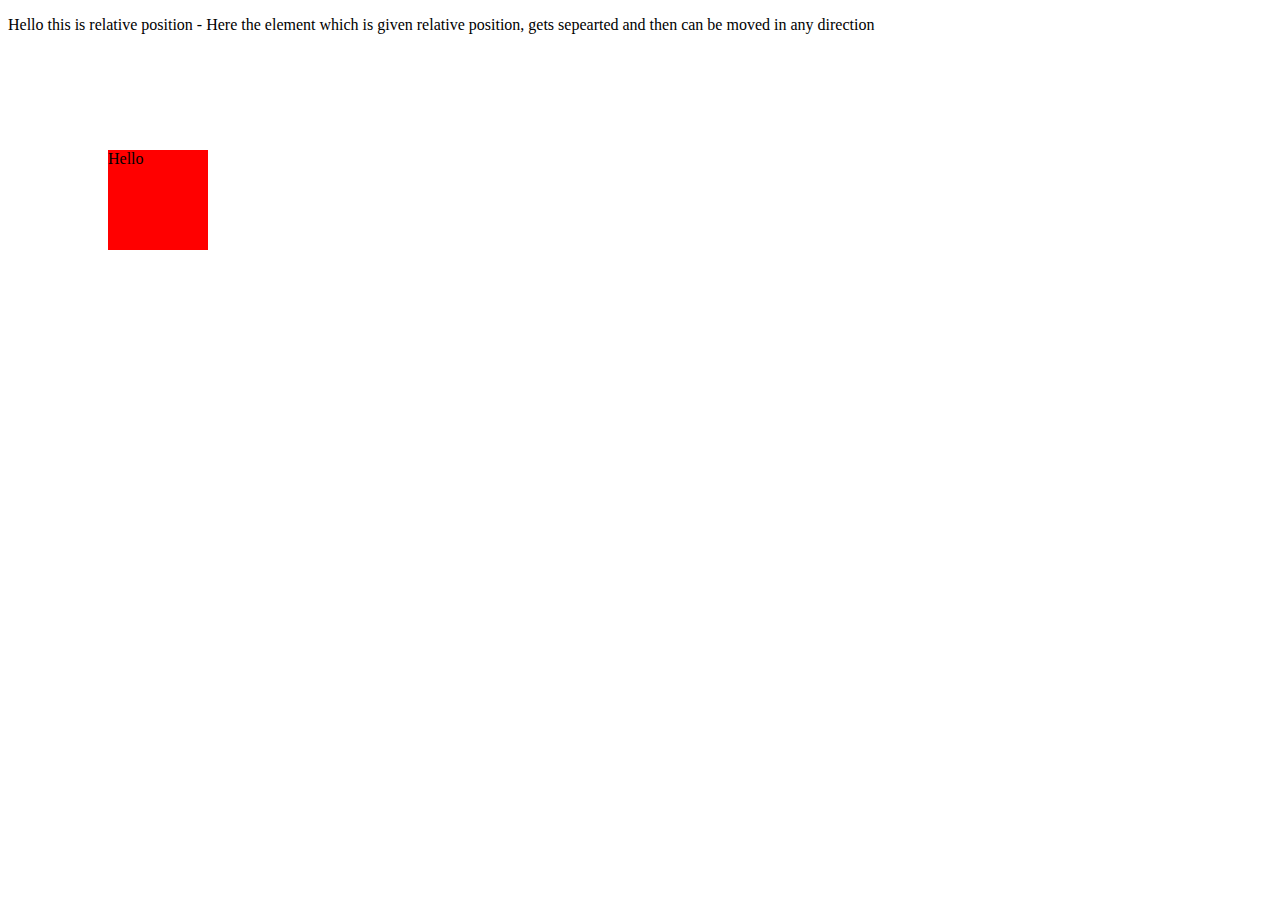
<file: MockTest-01/Q1/relative.html>
<!DOCTYPE html>
<html lang="en">
<head>
    <meta charset="UTF-8">
    <meta name="viewport" content="width=device-width, initial-scale=1.0">
    <title>Relative</title>
    <style>
        .r{
            position: relative;
            background-color: red;
            width: 100px;
            height: 100px;
            top: 100px;
            left: 100px;
        }
    </style>
</head>
<body>
    <p>Hello this is relative position - Here the element which is given relative position, gets sepearted and then can be moved in any direction</p>
    <div class="r">Hello</div>
</body>
</html>
</file>
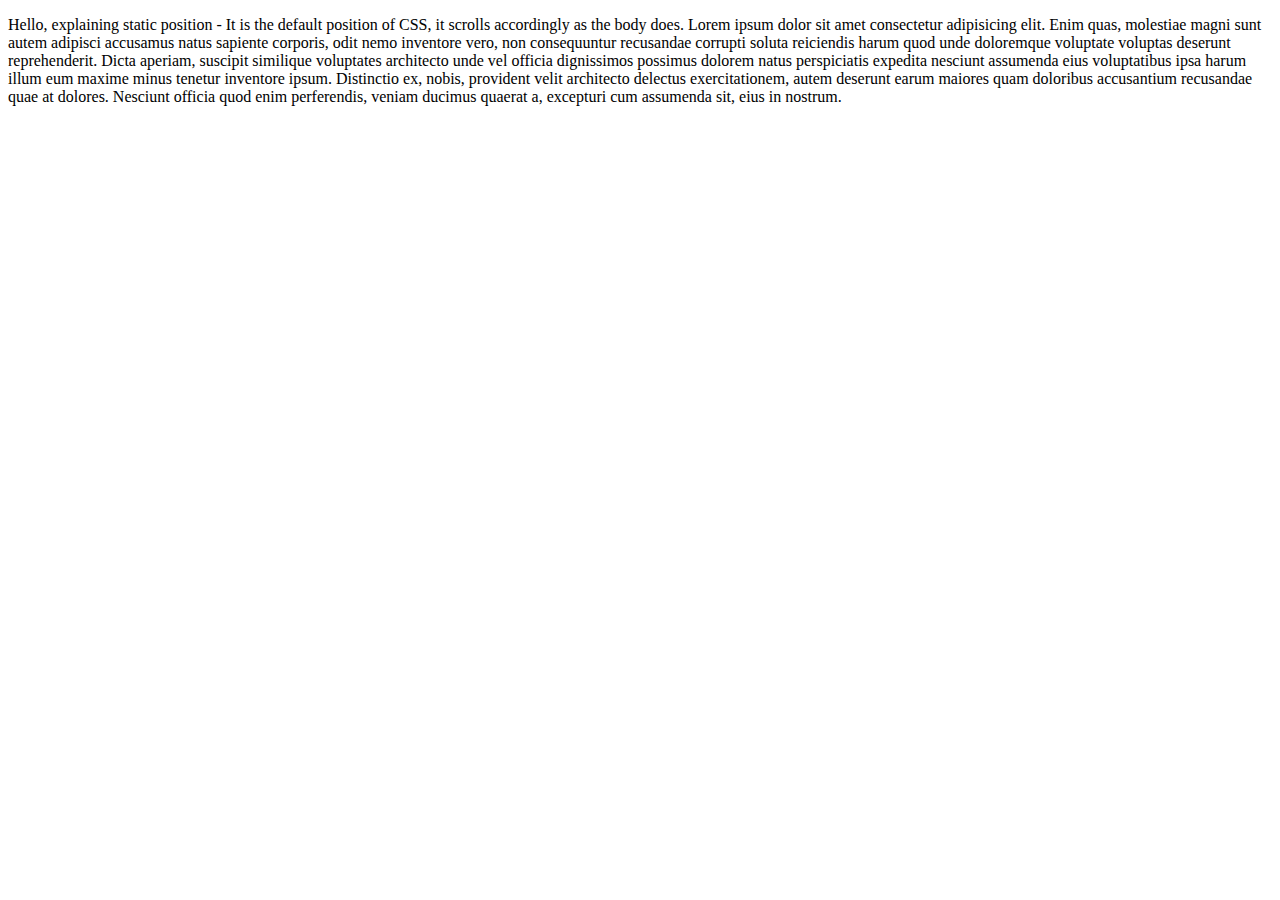
<file: MockTest-01/Q1/static.html>
<!DOCTYPE html>
<html lang="en">
<head>
    <meta charset="UTF-8">
    <meta name="viewport" content="width=device-width, initial-scale=1.0">
    <title>Static</title>
    <style>
        div{
            position:static;
        }
    </style>
</head>
<body>
    <div>
        <div>
            <p>Hello, explaining static position - It is the default position of CSS, it scrolls accordingly as the body does.

                
                Lorem ipsum dolor sit amet consectetur adipisicing elit. Enim quas, molestiae magni sunt autem adipisci accusamus natus sapiente corporis, odit nemo inventore vero, non consequuntur recusandae corrupti soluta reiciendis harum quod unde doloremque voluptate voluptas deserunt reprehenderit. Dicta aperiam, suscipit similique voluptates architecto unde vel officia dignissimos possimus dolorem natus perspiciatis expedita nesciunt assumenda eius voluptatibus ipsa harum illum eum maxime minus tenetur inventore ipsum. Distinctio ex, nobis, provident velit architecto delectus exercitationem, autem deserunt earum maiores quam doloribus accusantium recusandae quae at dolores. Nesciunt officia quod enim perferendis, veniam ducimus quaerat a, excepturi cum assumenda sit, eius in nostrum.
            </p>
        </div>
    </div>
</body>
</html>
</file>
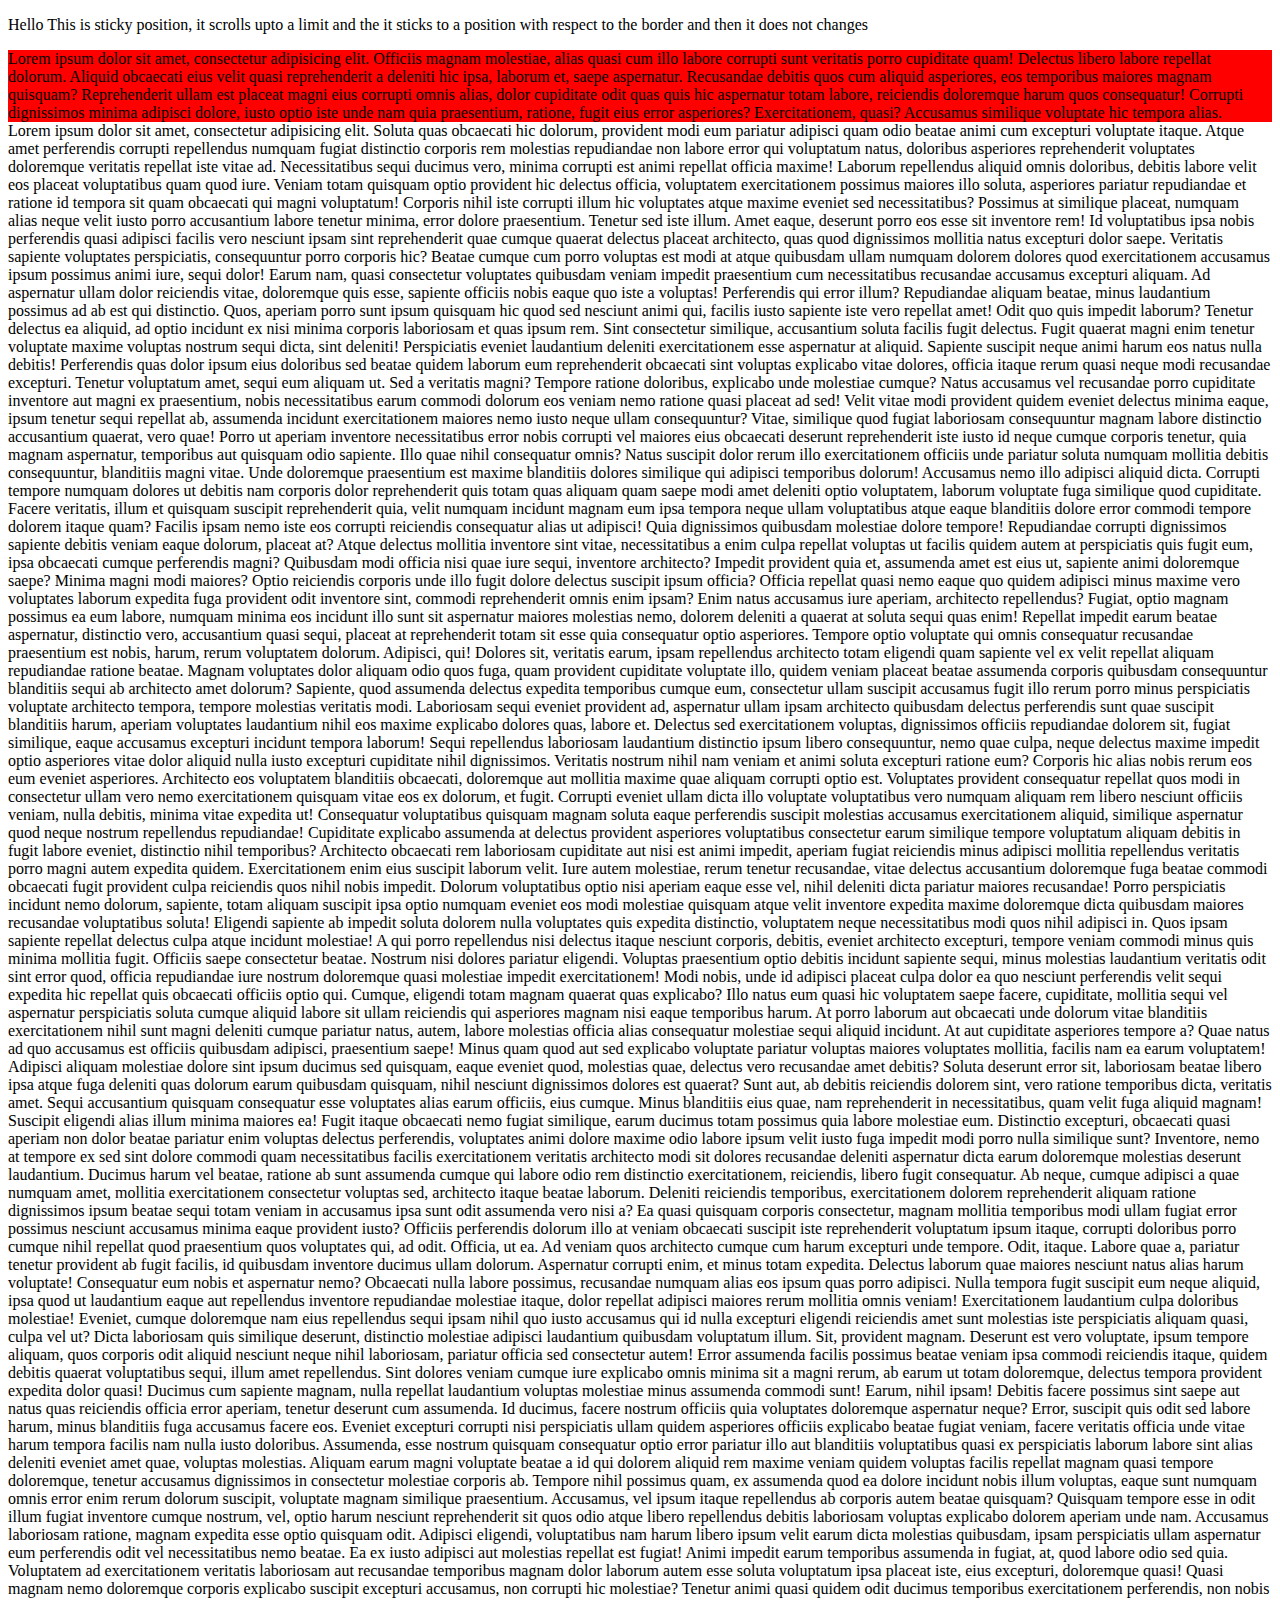
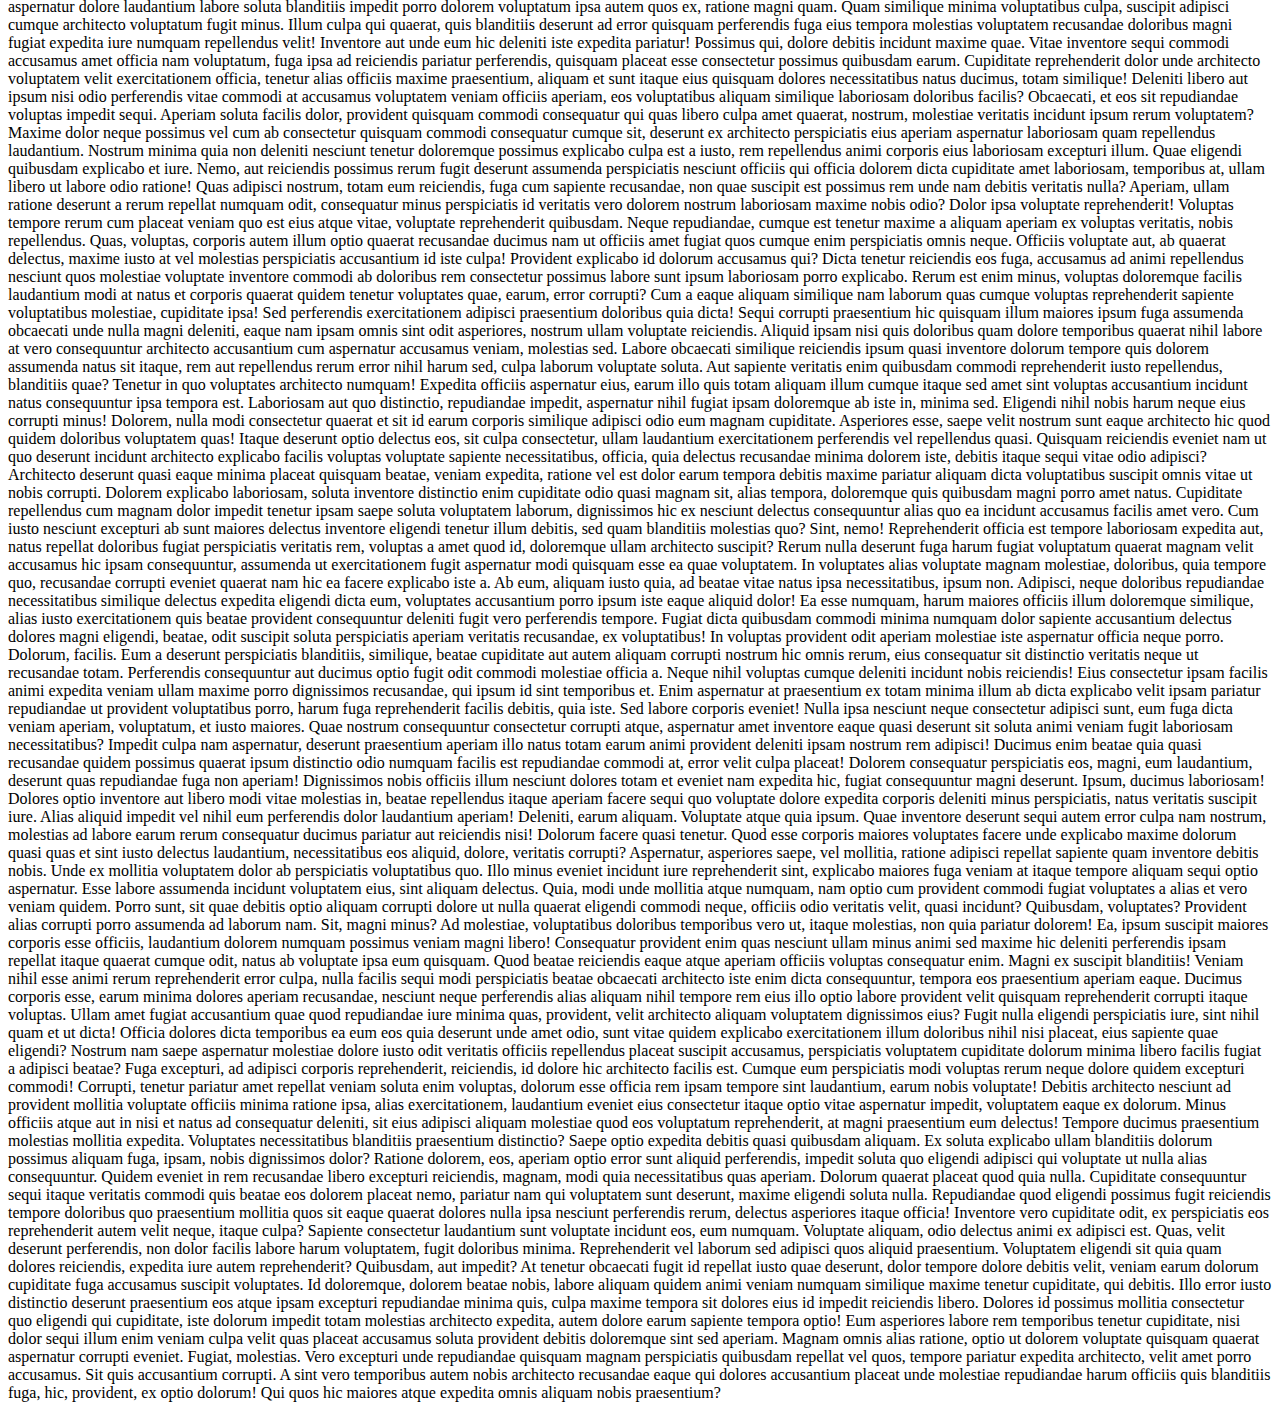
<file: MockTest-01/Q1/sticky.html>
<!DOCTYPE html>
<html lang="en">
<head>
    <meta charset="UTF-8">
    <meta name="viewport" content="width=device-width, initial-scale=1.0">
    <title>Sticky</title>
    <style>
        .sticky{
            background-color: red;
            position: sticky;
            top: 10px;
        }
    </style>
</head>
<body>
    <p>Hello This is sticky position, it scrolls upto a limit and the it sticks to a position with respect to the border and then it does not changes</p>
   <div class="sticky">Lorem ipsum dolor sit amet, consectetur adipisicing elit. Officiis magnam molestiae, alias quasi cum illo labore corrupti sunt veritatis porro cupiditate quam! Delectus libero labore repellat dolorum. Aliquid obcaecati eius velit quasi reprehenderit a deleniti hic ipsa, laborum et, saepe aspernatur. Recusandae debitis quos cum aliquid asperiores, eos temporibus maiores magnam quisquam? Reprehenderit ullam est placeat magni eius corrupti omnis alias, dolor cupiditate odit quas quis hic aspernatur totam labore, reiciendis doloremque harum quos consequatur! Corrupti dignissimos minima adipisci dolore, iusto optio iste unde nam quia praesentium, ratione, fugit eius error asperiores? Exercitationem, quasi? Accusamus similique voluptate hic tempora alias.</div>

   <div>Lorem ipsum dolor sit amet, consectetur adipisicing elit. Soluta quas obcaecati hic dolorum, provident modi eum pariatur adipisci quam odio beatae animi cum excepturi voluptate itaque. Atque amet perferendis corrupti repellendus numquam fugiat distinctio corporis rem molestias repudiandae non labore error qui voluptatum natus, doloribus asperiores reprehenderit voluptates doloremque veritatis repellat iste vitae ad. Necessitatibus sequi ducimus vero, minima corrupti est animi repellat officia maxime! Laborum repellendus aliquid omnis doloribus, debitis labore velit eos placeat voluptatibus quam quod iure. Veniam totam quisquam optio provident hic delectus officia, voluptatem exercitationem possimus maiores illo soluta, asperiores pariatur repudiandae et ratione id tempora sit quam obcaecati qui magni voluptatum! Corporis nihil iste corrupti illum hic voluptates atque maxime eveniet sed necessitatibus? Possimus at similique placeat, numquam alias neque velit iusto porro accusantium labore tenetur minima, error dolore praesentium. Tenetur sed iste illum. Amet eaque, deserunt porro eos esse sit inventore rem! Id voluptatibus ipsa nobis perferendis quasi adipisci facilis vero nesciunt ipsam sint reprehenderit quae cumque quaerat delectus placeat architecto, quas quod dignissimos mollitia natus excepturi dolor saepe. Veritatis sapiente voluptates perspiciatis, consequuntur porro corporis hic? Beatae cumque cum porro voluptas est modi at atque quibusdam ullam numquam dolorem dolores quod exercitationem accusamus ipsum possimus animi iure, sequi dolor! Earum nam, quasi consectetur voluptates quibusdam veniam impedit praesentium cum necessitatibus recusandae accusamus excepturi aliquam. Ad aspernatur ullam dolor reiciendis vitae, doloremque quis esse, sapiente officiis nobis eaque quo iste a voluptas! Perferendis qui error illum? Repudiandae aliquam beatae, minus laudantium possimus ad ab est qui distinctio. Quos, aperiam porro sunt ipsum quisquam hic quod sed nesciunt animi qui, facilis iusto sapiente iste vero repellat amet! Odit quo quis impedit laborum? Tenetur delectus ea aliquid, ad optio incidunt ex nisi minima corporis laboriosam et quas ipsum rem. Sint consectetur similique, accusantium soluta facilis fugit delectus. Fugit quaerat magni enim tenetur voluptate maxime voluptas nostrum sequi dicta, sint deleniti! Perspiciatis eveniet laudantium deleniti exercitationem esse aspernatur at aliquid. Sapiente suscipit neque animi harum eos natus nulla debitis! Perferendis quas dolor ipsum eius doloribus sed beatae quidem laborum eum reprehenderit obcaecati sint voluptas explicabo vitae dolores, officia itaque rerum quasi neque modi recusandae excepturi. Tenetur voluptatum amet, sequi eum aliquam ut. Sed a veritatis magni? Tempore ratione doloribus, explicabo unde molestiae cumque? Natus accusamus vel recusandae porro cupiditate inventore aut magni ex praesentium, nobis necessitatibus earum commodi dolorum eos veniam nemo ratione quasi placeat ad sed! Velit vitae modi provident quidem eveniet delectus minima eaque, ipsum tenetur sequi repellat ab, assumenda incidunt exercitationem maiores nemo iusto neque ullam consequuntur? Vitae, similique quod fugiat laboriosam consequuntur magnam labore distinctio accusantium quaerat, vero quae! Porro ut aperiam inventore necessitatibus error nobis corrupti vel maiores eius obcaecati deserunt reprehenderit iste iusto id neque cumque corporis tenetur, quia magnam aspernatur, temporibus aut quisquam odio sapiente. Illo quae nihil consequatur omnis? Natus suscipit dolor rerum illo exercitationem officiis unde pariatur soluta numquam mollitia debitis consequuntur, blanditiis magni vitae. Unde doloremque praesentium est maxime blanditiis dolores similique qui adipisci temporibus dolorum! Accusamus nemo illo adipisci aliquid dicta. Corrupti tempore numquam dolores ut debitis nam corporis dolor reprehenderit quis totam quas aliquam quam saepe modi amet deleniti optio voluptatem, laborum voluptate fuga similique quod cupiditate. Facere veritatis, illum et quisquam suscipit reprehenderit quia, velit numquam incidunt magnam eum ipsa tempora neque ullam voluptatibus atque eaque blanditiis dolore error commodi tempore dolorem itaque quam? Facilis ipsam nemo iste eos corrupti reiciendis consequatur alias ut adipisci! Quia dignissimos quibusdam molestiae dolore tempore! Repudiandae corrupti dignissimos sapiente debitis veniam eaque dolorum, placeat at? Atque delectus mollitia inventore sint vitae, necessitatibus a enim culpa repellat voluptas ut facilis quidem autem at perspiciatis quis fugit eum, ipsa obcaecati cumque perferendis magni? Quibusdam modi officia nisi quae iure sequi, inventore architecto? Impedit provident quia et, assumenda amet est eius ut, sapiente animi doloremque saepe? Minima magni modi maiores? Optio reiciendis corporis unde illo fugit dolore delectus suscipit ipsum officia? Officia repellat quasi nemo eaque quo quidem adipisci minus maxime vero voluptates laborum expedita fuga provident odit inventore sint, commodi reprehenderit omnis enim ipsam? Enim natus accusamus iure aperiam, architecto repellendus? Fugiat, optio magnam possimus ea eum labore, numquam minima eos incidunt illo sunt sit aspernatur maiores molestias nemo, dolorem deleniti a quaerat at soluta sequi quas enim! Repellat impedit earum beatae aspernatur, distinctio vero, accusantium quasi sequi, placeat at reprehenderit totam sit esse quia consequatur optio asperiores. Tempore optio voluptate qui omnis consequatur recusandae praesentium est nobis, harum, rerum voluptatem dolorum. Adipisci, qui! Dolores sit, veritatis earum, ipsam repellendus architecto totam eligendi quam sapiente vel ex velit repellat aliquam repudiandae ratione beatae. Magnam voluptates dolor aliquam odio quos fuga, quam provident cupiditate voluptate illo, quidem veniam placeat beatae assumenda corporis quibusdam consequuntur blanditiis sequi ab architecto amet dolorum? Sapiente, quod assumenda delectus expedita temporibus cumque eum, consectetur ullam suscipit accusamus fugit illo rerum porro minus perspiciatis voluptate architecto tempora, tempore molestias veritatis modi. Laboriosam sequi eveniet provident ad, aspernatur ullam ipsam architecto quibusdam delectus perferendis sunt quae suscipit blanditiis harum, aperiam voluptates laudantium nihil eos maxime explicabo dolores quas, labore et. Delectus sed exercitationem voluptas, dignissimos officiis repudiandae dolorem sit, fugiat similique, eaque accusamus excepturi incidunt tempora laborum! Sequi repellendus laboriosam laudantium distinctio ipsum libero consequuntur, nemo quae culpa, neque delectus maxime impedit optio asperiores vitae dolor aliquid nulla iusto excepturi cupiditate nihil dignissimos. Veritatis nostrum nihil nam veniam et animi soluta excepturi ratione eum? Corporis hic alias nobis rerum eos eum eveniet asperiores. Architecto eos voluptatem blanditiis obcaecati, doloremque aut mollitia maxime quae aliquam corrupti optio est. Voluptates provident consequatur repellat quos modi in consectetur ullam vero nemo exercitationem quisquam vitae eos ex dolorum, et fugit. Corrupti eveniet ullam dicta illo voluptate voluptatibus vero numquam aliquam rem libero nesciunt officiis veniam, nulla debitis, minima vitae expedita ut! Consequatur voluptatibus quisquam magnam soluta eaque perferendis suscipit molestias accusamus exercitationem aliquid, similique aspernatur quod neque nostrum repellendus repudiandae! Cupiditate explicabo assumenda at delectus provident asperiores voluptatibus consectetur earum similique tempore voluptatum aliquam debitis in fugit labore eveniet, distinctio nihil temporibus? Architecto obcaecati rem laboriosam cupiditate aut nisi est animi impedit, aperiam fugiat reiciendis minus adipisci mollitia repellendus veritatis porro magni autem expedita quidem. Exercitationem enim eius suscipit laborum velit. Iure autem molestiae, rerum tenetur recusandae, vitae delectus accusantium doloremque fuga beatae commodi obcaecati fugit provident culpa reiciendis quos nihil nobis impedit. Dolorum voluptatibus optio nisi aperiam eaque esse vel, nihil deleniti dicta pariatur maiores recusandae! Porro perspiciatis incidunt nemo dolorum, sapiente, totam aliquam suscipit ipsa optio numquam eveniet eos modi molestiae quisquam atque velit inventore expedita maxime doloremque dicta quibusdam maiores recusandae voluptatibus soluta! Eligendi sapiente ab impedit soluta dolorem nulla voluptates quis expedita distinctio, voluptatem neque necessitatibus modi quos nihil adipisci in. Quos ipsam sapiente repellat delectus culpa atque incidunt molestiae! A qui porro repellendus nisi delectus itaque nesciunt corporis, debitis, eveniet architecto excepturi, tempore veniam commodi minus quis minima mollitia fugit. Officiis saepe consectetur beatae. Nostrum nisi dolores pariatur eligendi. Voluptas praesentium optio debitis incidunt sapiente sequi, minus molestias laudantium veritatis odit sint error quod, officia repudiandae iure nostrum doloremque quasi molestiae impedit exercitationem! Modi nobis, unde id adipisci placeat culpa dolor ea quo nesciunt perferendis velit sequi expedita hic repellat quis obcaecati officiis optio qui. Cumque, eligendi totam magnam quaerat quas explicabo? Illo natus eum quasi hic voluptatem saepe facere, cupiditate, mollitia sequi vel aspernatur perspiciatis soluta cumque aliquid labore sit ullam reiciendis qui asperiores magnam nisi eaque temporibus harum. At porro laborum aut obcaecati unde dolorum vitae blanditiis exercitationem nihil sunt magni deleniti cumque pariatur natus, autem, labore molestias officia alias consequatur molestiae sequi aliquid incidunt. At aut cupiditate asperiores tempore a? Quae natus ad quo accusamus est officiis quibusdam adipisci, praesentium saepe! Minus quam quod aut sed explicabo voluptate pariatur voluptas maiores voluptates mollitia, facilis nam ea earum voluptatem! Adipisci aliquam molestiae dolore sint ipsum ducimus sed quisquam, eaque eveniet quod, molestias quae, delectus vero recusandae amet debitis? Soluta deserunt error sit, laboriosam beatae libero ipsa atque fuga deleniti quas dolorum earum quibusdam quisquam, nihil nesciunt dignissimos dolores est quaerat? Sunt aut, ab debitis reiciendis dolorem sint, vero ratione temporibus dicta, veritatis amet. Sequi accusantium quisquam consequatur esse voluptates alias earum officiis, eius cumque. Minus blanditiis eius quae, nam reprehenderit in necessitatibus, quam velit fuga aliquid magnam! Suscipit eligendi alias illum minima maiores ea! Fugit itaque obcaecati nemo fugiat similique, earum ducimus totam possimus quia labore molestiae eum. Distinctio excepturi, obcaecati quasi aperiam non dolor beatae pariatur enim voluptas delectus perferendis, voluptates animi dolore maxime odio labore ipsum velit iusto fuga impedit modi porro nulla similique sunt? Inventore, nemo at tempore ex sed sint dolore commodi quam necessitatibus facilis exercitationem veritatis architecto modi sit dolores recusandae deleniti aspernatur dicta earum doloremque molestias deserunt laudantium. Ducimus harum vel beatae, ratione ab sunt assumenda cumque qui labore odio rem distinctio exercitationem, reiciendis, libero fugit consequatur. Ab neque, cumque adipisci a quae numquam amet, mollitia exercitationem consectetur voluptas sed, architecto itaque beatae laborum. Deleniti reiciendis temporibus, exercitationem dolorem reprehenderit aliquam ratione dignissimos ipsum beatae sequi totam veniam in accusamus ipsa sunt odit assumenda vero nisi a? Ea quasi quisquam corporis consectetur, magnam mollitia temporibus modi ullam fugiat error possimus nesciunt accusamus minima eaque provident iusto? Officiis perferendis dolorum illo at veniam obcaecati suscipit iste reprehenderit voluptatum ipsum itaque, corrupti doloribus porro cumque nihil repellat quod praesentium quos voluptates qui, ad odit. Officia, ut ea. Ad veniam quos architecto cumque cum harum excepturi unde tempore. Odit, itaque. Labore quae a, pariatur tenetur provident ab fugit facilis, id quibusdam inventore ducimus ullam dolorum. Aspernatur corrupti enim, et minus totam expedita. Delectus laborum quae maiores nesciunt natus alias harum voluptate! Consequatur eum nobis et aspernatur nemo? Obcaecati nulla labore possimus, recusandae numquam alias eos ipsum quas porro adipisci. Nulla tempora fugit suscipit eum neque aliquid, ipsa quod ut laudantium eaque aut repellendus inventore repudiandae molestiae itaque, dolor repellat adipisci maiores rerum mollitia omnis veniam! Exercitationem laudantium culpa doloribus molestiae! Eveniet, cumque doloremque nam eius repellendus sequi ipsam nihil quo iusto accusamus qui id nulla excepturi eligendi reiciendis amet sunt molestias iste perspiciatis aliquam quasi, culpa vel ut? Dicta laboriosam quis similique deserunt, distinctio molestiae adipisci laudantium quibusdam voluptatum illum. Sit, provident magnam. Deserunt est vero voluptate, ipsum tempore aliquam, quos corporis odit aliquid nesciunt neque nihil laboriosam, pariatur officia sed consectetur autem! Error assumenda facilis possimus beatae veniam ipsa commodi reiciendis itaque, quidem debitis quaerat voluptatibus sequi, illum amet repellendus. Sint dolores veniam cumque iure explicabo omnis minima sit a magni rerum, ab earum ut totam doloremque, delectus tempora provident expedita dolor quasi! Ducimus cum sapiente magnam, nulla repellat laudantium voluptas molestiae minus assumenda commodi sunt! Earum, nihil ipsam! Debitis facere possimus sint saepe aut natus quas reiciendis officia error aperiam, tenetur deserunt cum assumenda. Id ducimus, facere nostrum officiis quia voluptates doloremque aspernatur neque? Error, suscipit quis odit sed labore harum, minus blanditiis fuga accusamus facere eos. Eveniet excepturi corrupti nisi perspiciatis ullam quidem asperiores officiis explicabo beatae fugiat veniam, facere veritatis officia unde vitae harum tempora facilis nam nulla iusto doloribus. Assumenda, esse nostrum quisquam consequatur optio error pariatur illo aut blanditiis voluptatibus quasi ex perspiciatis laborum labore sint alias deleniti eveniet amet quae, voluptas molestias. Aliquam earum magni voluptate beatae a id qui dolorem aliquid rem maxime veniam quidem voluptas facilis repellat magnam quasi tempore doloremque, tenetur accusamus dignissimos in consectetur molestiae corporis ab. Tempore nihil possimus quam, ex assumenda quod ea dolore incidunt nobis illum voluptas, eaque sunt numquam omnis error enim rerum dolorum suscipit, voluptate magnam similique praesentium. Accusamus, vel ipsum itaque repellendus ab corporis autem beatae quisquam? Quisquam tempore esse in odit illum fugiat inventore cumque nostrum, vel, optio harum nesciunt reprehenderit sit quos odio atque libero repellendus debitis laboriosam voluptas explicabo dolorem aperiam unde nam. Accusamus laboriosam ratione, magnam expedita esse optio quisquam odit. Adipisci eligendi, voluptatibus nam harum libero ipsum velit earum dicta molestias quibusdam, ipsam perspiciatis ullam aspernatur eum perferendis odit vel necessitatibus nemo beatae. Ea ex iusto adipisci aut molestias repellat est fugiat! Animi impedit earum temporibus assumenda in fugiat, at, quod labore odio sed quia. Voluptatem ad exercitationem veritatis laboriosam aut recusandae temporibus magnam dolor laborum autem esse soluta voluptatum ipsa placeat iste, eius excepturi, doloremque quasi! Quasi magnam nemo doloremque corporis explicabo suscipit excepturi accusamus, non corrupti hic molestiae? Tenetur animi quasi quidem odit ducimus temporibus exercitationem perferendis, non nobis aspernatur dolore laudantium labore soluta blanditiis impedit porro dolorem voluptatum ipsa autem quos ex, ratione magni quam. Quam similique minima voluptatibus culpa, suscipit adipisci cumque architecto voluptatum fugit minus. Illum culpa qui quaerat, quis blanditiis deserunt ad error quisquam perferendis fuga eius tempora molestias voluptatem recusandae doloribus magni fugiat expedita iure numquam repellendus velit! Inventore aut unde eum hic deleniti iste expedita pariatur! Possimus qui, dolore debitis incidunt maxime quae. Vitae inventore sequi commodi accusamus amet officia nam voluptatum, fuga ipsa ad reiciendis pariatur perferendis, quisquam placeat esse consectetur possimus quibusdam earum. Cupiditate reprehenderit dolor unde architecto voluptatem velit exercitationem officia, tenetur alias officiis maxime praesentium, aliquam et sunt itaque eius quisquam dolores necessitatibus natus ducimus, totam similique! Deleniti libero aut ipsum nisi odio perferendis vitae commodi at accusamus voluptatem veniam officiis aperiam, eos voluptatibus aliquam similique laboriosam doloribus facilis? Obcaecati, et eos sit repudiandae voluptas impedit sequi. Aperiam soluta facilis dolor, provident quisquam commodi consequatur qui quas libero culpa amet quaerat, nostrum, molestiae veritatis incidunt ipsum rerum voluptatem? Maxime dolor neque possimus vel cum ab consectetur quisquam commodi consequatur cumque sit, deserunt ex architecto perspiciatis eius aperiam aspernatur laboriosam quam repellendus laudantium. Nostrum minima quia non deleniti nesciunt tenetur doloremque possimus explicabo culpa est a iusto, rem repellendus animi corporis eius laboriosam excepturi illum. Quae eligendi quibusdam explicabo et iure. Nemo, aut reiciendis possimus rerum fugit deserunt assumenda perspiciatis nesciunt officiis qui officia dolorem dicta cupiditate amet laboriosam, temporibus at, ullam libero ut labore odio ratione! Quas adipisci nostrum, totam eum reiciendis, fuga cum sapiente recusandae, non quae suscipit est possimus rem unde nam debitis veritatis nulla? Aperiam, ullam ratione deserunt a rerum repellat numquam odit, consequatur minus perspiciatis id veritatis vero dolorem nostrum laboriosam maxime nobis odio? Dolor ipsa voluptate reprehenderit! Voluptas tempore rerum cum placeat veniam quo est eius atque vitae, voluptate reprehenderit quibusdam. Neque repudiandae, cumque est tenetur maxime a aliquam aperiam ex voluptas veritatis, nobis repellendus. Quas, voluptas, corporis autem illum optio quaerat recusandae ducimus nam ut officiis amet fugiat quos cumque enim perspiciatis omnis neque. Officiis voluptate aut, ab quaerat delectus, maxime iusto at vel molestias perspiciatis accusantium id iste culpa! Provident explicabo id dolorum accusamus qui? Dicta tenetur reiciendis eos fuga, accusamus ad animi repellendus nesciunt quos molestiae voluptate inventore commodi ab doloribus rem consectetur possimus labore sunt ipsum laboriosam porro explicabo. Rerum est enim minus, voluptas doloremque facilis laudantium modi at natus et corporis quaerat quidem tenetur voluptates quae, earum, error corrupti? Cum a eaque aliquam similique nam laborum quas cumque voluptas reprehenderit sapiente voluptatibus molestiae, cupiditate ipsa! Sed perferendis exercitationem adipisci praesentium doloribus quia dicta! Sequi corrupti praesentium hic quisquam illum maiores ipsum fuga assumenda obcaecati unde nulla magni deleniti, eaque nam ipsam omnis sint odit asperiores, nostrum ullam voluptate reiciendis. Aliquid ipsam nisi quis doloribus quam dolore temporibus quaerat nihil labore at vero consequuntur architecto accusantium cum aspernatur accusamus veniam, molestias sed. Labore obcaecati similique reiciendis ipsum quasi inventore dolorum tempore quis dolorem assumenda natus sit itaque, rem aut repellendus rerum error nihil harum sed, culpa laborum voluptate soluta. Aut sapiente veritatis enim quibusdam commodi reprehenderit iusto repellendus, blanditiis quae? Tenetur in quo voluptates architecto numquam! Expedita officiis aspernatur eius, earum illo quis totam aliquam illum cumque itaque sed amet sint voluptas accusantium incidunt natus consequuntur ipsa tempora est. Laboriosam aut quo distinctio, repudiandae impedit, aspernatur nihil fugiat ipsam doloremque ab iste in, minima sed. Eligendi nihil nobis harum neque eius corrupti minus! Dolorem, nulla modi consectetur quaerat et sit id earum corporis similique adipisci odio eum magnam cupiditate. Asperiores esse, saepe velit nostrum sunt eaque architecto hic quod quidem doloribus voluptatem quas! Itaque deserunt optio delectus eos, sit culpa consectetur, ullam laudantium exercitationem perferendis vel repellendus quasi. Quisquam reiciendis eveniet nam ut quo deserunt incidunt architecto explicabo facilis voluptas voluptate sapiente necessitatibus, officia, quia delectus recusandae minima dolorem iste, debitis itaque sequi vitae odio adipisci? Architecto deserunt quasi eaque minima placeat quisquam beatae, veniam expedita, ratione vel est dolor earum tempora debitis maxime pariatur aliquam dicta voluptatibus suscipit omnis vitae ut nobis corrupti. Dolorem explicabo laboriosam, soluta inventore distinctio enim cupiditate odio quasi magnam sit, alias tempora, doloremque quis quibusdam magni porro amet natus. Cupiditate repellendus cum magnam dolor impedit tenetur ipsam saepe soluta voluptatem laborum, dignissimos hic ex nesciunt delectus consequuntur alias quo ea incidunt accusamus facilis amet vero. Cum iusto nesciunt excepturi ab sunt maiores delectus inventore eligendi tenetur illum debitis, sed quam blanditiis molestias quo? Sint, nemo! Reprehenderit officia est tempore laboriosam expedita aut, natus repellat doloribus fugiat perspiciatis veritatis rem, voluptas a amet quod id, doloremque ullam architecto suscipit? Rerum nulla deserunt fuga harum fugiat voluptatum quaerat magnam velit accusamus hic ipsam consequuntur, assumenda ut exercitationem fugit aspernatur modi quisquam esse ea quae voluptatem. In voluptates alias voluptate magnam molestiae, doloribus, quia tempore quo, recusandae corrupti eveniet quaerat nam hic ea facere explicabo iste a. Ab eum, aliquam iusto quia, ad beatae vitae natus ipsa necessitatibus, ipsum non. Adipisci, neque doloribus repudiandae necessitatibus similique delectus expedita eligendi dicta eum, voluptates accusantium porro ipsum iste eaque aliquid dolor! Ea esse numquam, harum maiores officiis illum doloremque similique, alias iusto exercitationem quis beatae provident consequuntur deleniti fugit vero perferendis tempore. Fugiat dicta quibusdam commodi minima numquam dolor sapiente accusantium delectus dolores magni eligendi, beatae, odit suscipit soluta perspiciatis aperiam veritatis recusandae, ex voluptatibus! In voluptas provident odit aperiam molestiae iste aspernatur officia neque porro. Dolorum, facilis. Eum a deserunt perspiciatis blanditiis, similique, beatae cupiditate aut autem aliquam corrupti nostrum hic omnis rerum, eius consequatur sit distinctio veritatis neque ut recusandae totam. Perferendis consequuntur aut ducimus optio fugit odit commodi molestiae officia a. Neque nihil voluptas cumque deleniti incidunt nobis reiciendis! Eius consectetur ipsam facilis animi expedita veniam ullam maxime porro dignissimos recusandae, qui ipsum id sint temporibus et. Enim aspernatur at praesentium ex totam minima illum ab dicta explicabo velit ipsam pariatur repudiandae ut provident voluptatibus porro, harum fuga reprehenderit facilis debitis, quia iste. Sed labore corporis eveniet! Nulla ipsa nesciunt neque consectetur adipisci sunt, eum fuga dicta veniam aperiam, voluptatum, et iusto maiores. Quae nostrum consequuntur consectetur corrupti atque, aspernatur amet inventore eaque quasi deserunt sit soluta animi veniam fugit laboriosam necessitatibus? Impedit culpa nam aspernatur, deserunt praesentium aperiam illo natus totam earum animi provident deleniti ipsam nostrum rem adipisci! Ducimus enim beatae quia quasi recusandae quidem possimus quaerat ipsum distinctio odio numquam facilis est repudiandae commodi at, error velit culpa placeat! Dolorem consequatur perspiciatis eos, magni, eum laudantium, deserunt quas repudiandae fuga non aperiam! Dignissimos nobis officiis illum nesciunt dolores totam et eveniet nam expedita hic, fugiat consequuntur magni deserunt. Ipsum, ducimus laboriosam! Dolores optio inventore aut libero modi vitae molestias in, beatae repellendus itaque aperiam facere sequi quo voluptate dolore expedita corporis deleniti minus perspiciatis, natus veritatis suscipit iure. Alias aliquid impedit vel nihil eum perferendis dolor laudantium aperiam! Deleniti, earum aliquam. Voluptate atque quia ipsum. Quae inventore deserunt sequi autem error culpa nam nostrum, molestias ad labore earum rerum consequatur ducimus pariatur aut reiciendis nisi! Dolorum facere quasi tenetur. Quod esse corporis maiores voluptates facere unde explicabo maxime dolorum quasi quas et sint iusto delectus laudantium, necessitatibus eos aliquid, dolore, veritatis corrupti? Aspernatur, asperiores saepe, vel mollitia, ratione adipisci repellat sapiente quam inventore debitis nobis. Unde ex mollitia voluptatem dolor ab perspiciatis voluptatibus quo. Illo minus eveniet incidunt iure reprehenderit sint, explicabo maiores fuga veniam at itaque tempore aliquam sequi optio aspernatur. Esse labore assumenda incidunt voluptatem eius, sint aliquam delectus. Quia, modi unde mollitia atque numquam, nam optio cum provident commodi fugiat voluptates a alias et vero veniam quidem. Porro sunt, sit quae debitis optio aliquam corrupti dolore ut nulla quaerat eligendi commodi neque, officiis odio veritatis velit, quasi incidunt? Quibusdam, voluptates? Provident alias corrupti porro assumenda ad laborum nam. Sit, magni minus? Ad molestiae, voluptatibus doloribus temporibus vero ut, itaque molestias, non quia pariatur dolorem! Ea, ipsum suscipit maiores corporis esse officiis, laudantium dolorem numquam possimus veniam magni libero! Consequatur provident enim quas nesciunt ullam minus animi sed maxime hic deleniti perferendis ipsam repellat itaque quaerat cumque odit, natus ab voluptate ipsa eum quisquam. Quod beatae reiciendis eaque atque aperiam officiis voluptas consequatur enim. Magni ex suscipit blanditiis! Veniam nihil esse animi rerum reprehenderit error culpa, nulla facilis sequi modi perspiciatis beatae obcaecati architecto iste enim dicta consequuntur, tempora eos praesentium aperiam eaque. Ducimus corporis esse, earum minima dolores aperiam recusandae, nesciunt neque perferendis alias aliquam nihil tempore rem eius illo optio labore provident velit quisquam reprehenderit corrupti itaque voluptas. Ullam amet fugiat accusantium quae quod repudiandae iure minima quas, provident, velit architecto aliquam voluptatem dignissimos eius? Fugit nulla eligendi perspiciatis iure, sint nihil quam et ut dicta! Officia dolores dicta temporibus ea eum eos quia deserunt unde amet odio, sunt vitae quidem explicabo exercitationem illum doloribus nihil nisi placeat, eius sapiente quae eligendi? Nostrum nam saepe aspernatur molestiae dolore iusto odit veritatis officiis repellendus placeat suscipit accusamus, perspiciatis voluptatem cupiditate dolorum minima libero facilis fugiat a adipisci beatae? Fuga excepturi, ad adipisci corporis reprehenderit, reiciendis, id dolore hic architecto facilis est. Cumque eum perspiciatis modi voluptas rerum neque dolore quidem excepturi commodi! Corrupti, tenetur pariatur amet repellat veniam soluta enim voluptas, dolorum esse officia rem ipsam tempore sint laudantium, earum nobis voluptate! Debitis architecto nesciunt ad provident mollitia voluptate officiis minima ratione ipsa, alias exercitationem, laudantium eveniet eius consectetur itaque optio vitae aspernatur impedit, voluptatem eaque ex dolorum. Minus officiis atque aut in nisi et natus ad consequatur deleniti, sit eius adipisci aliquam molestiae quod eos voluptatum reprehenderit, at magni praesentium eum delectus! Tempore ducimus praesentium molestias mollitia expedita. Voluptates necessitatibus blanditiis praesentium distinctio? Saepe optio expedita debitis quasi quibusdam aliquam. Ex soluta explicabo ullam blanditiis dolorum possimus aliquam fuga, ipsam, nobis dignissimos dolor? Ratione dolorem, eos, aperiam optio error sunt aliquid perferendis, impedit soluta quo eligendi adipisci qui voluptate ut nulla alias consequuntur. Quidem eveniet in rem recusandae libero excepturi reiciendis, magnam, modi quia necessitatibus quas aperiam. Dolorum quaerat placeat quod quia nulla. Cupiditate consequuntur sequi itaque veritatis commodi quis beatae eos dolorem placeat nemo, pariatur nam qui voluptatem sunt deserunt, maxime eligendi soluta nulla. Repudiandae quod eligendi possimus fugit reiciendis tempore doloribus quo praesentium mollitia quos sit eaque quaerat dolores nulla ipsa nesciunt perferendis rerum, delectus asperiores itaque officia! Inventore vero cupiditate odit, ex perspiciatis eos reprehenderit autem velit neque, itaque culpa? Sapiente consectetur laudantium sunt voluptate incidunt eos, eum numquam. Voluptate aliquam, odio delectus animi ex adipisci est. Quas, velit deserunt perferendis, non dolor facilis labore harum voluptatem, fugit doloribus minima. Reprehenderit vel laborum sed adipisci quos aliquid praesentium. Voluptatem eligendi sit quia quam dolores reiciendis, expedita iure autem reprehenderit? Quibusdam, aut impedit? At tenetur obcaecati fugit id repellat iusto quae deserunt, dolor tempore dolore debitis velit, veniam earum dolorum cupiditate fuga accusamus suscipit voluptates. Id doloremque, dolorem beatae nobis, labore aliquam quidem animi veniam numquam similique maxime tenetur cupiditate, qui debitis. Illo error iusto distinctio deserunt praesentium eos atque ipsam excepturi repudiandae minima quis, culpa maxime tempora sit dolores eius id impedit reiciendis libero. Dolores id possimus mollitia consectetur quo eligendi qui cupiditate, iste dolorum impedit totam molestias architecto expedita, autem dolore earum sapiente tempora optio! Eum asperiores labore rem temporibus tenetur cupiditate, nisi dolor sequi illum enim veniam culpa velit quas placeat accusamus soluta provident debitis doloremque sint sed aperiam. Magnam omnis alias ratione, optio ut dolorem voluptate quisquam quaerat aspernatur corrupti eveniet. Fugiat, molestias. Vero excepturi unde repudiandae quisquam magnam perspiciatis quibusdam repellat vel quos, tempore pariatur expedita architecto, velit amet porro accusamus. Sit quis accusantium corrupti. A sint vero temporibus autem nobis architecto recusandae eaque qui dolores accusantium placeat unde molestiae repudiandae harum officiis quis blanditiis fuga, hic, provident, ex optio dolorum! Qui quos hic maiores atque expedita omnis aliquam nobis praesentium?</div>

</body>
</html>
</file>
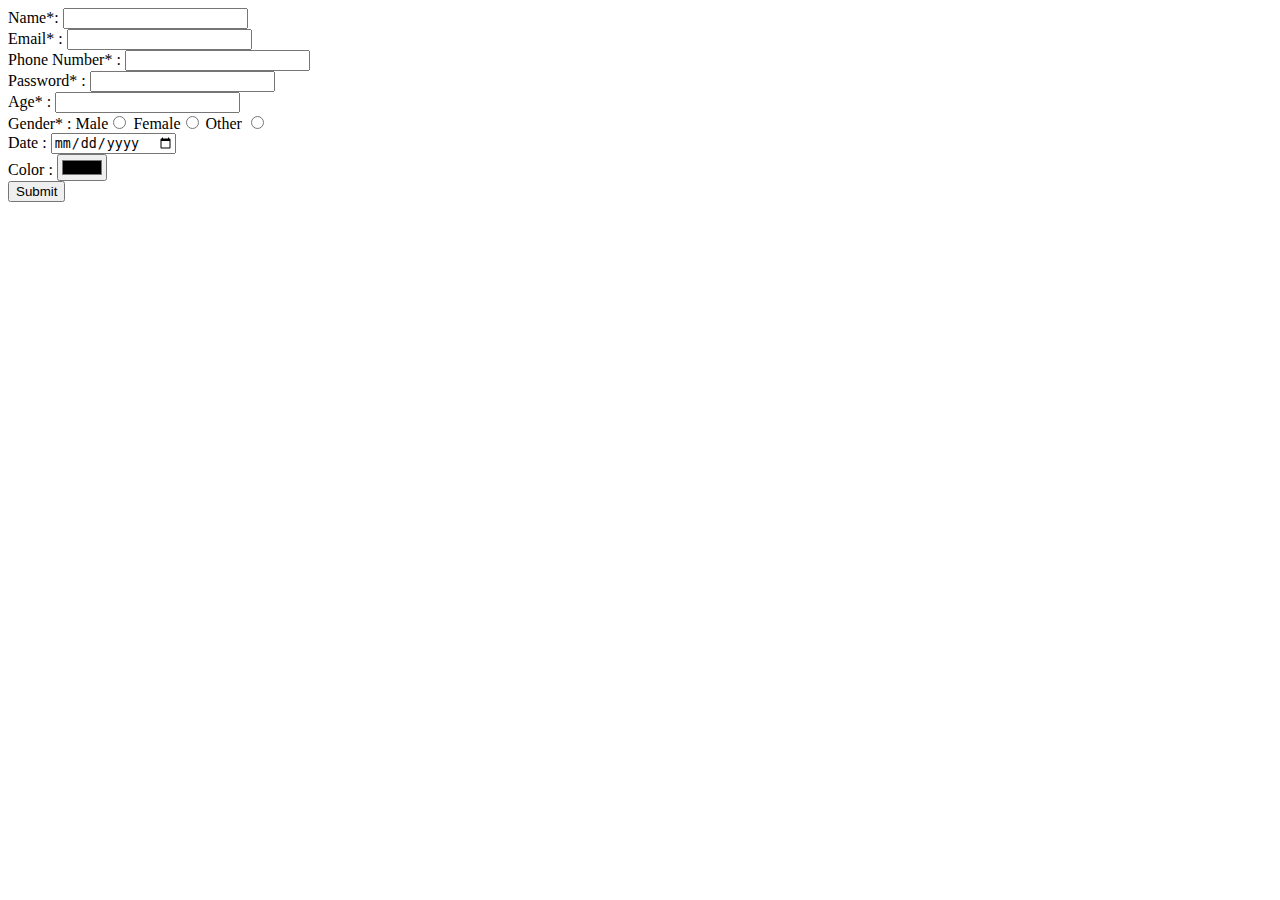
<file: MockTest-01/Q2/form.html>
<!DOCTYPE html>
<html lang="en">
<head>
    <meta charset="UTF-8">
    <meta name="viewport" content="width=device-width, initial-scale=1.0">
    <title>Form</title>
</head>
<body>
    <form action="">
        Name*: <input type="text" required>
        <br>

        Email* : <input type="email" required>
        <br>
        Phone Number* : <input type="tel" required>
        <br>
        Password* : <input type="password" required>
        <br>
        Age* : <input type="number" required>
        <br>
        Gender* : Male<input type="radio" name="gender" required> 
        Female<input type="radio" name="gender" required> 
        Other <input type="radio" name="gender" required>
        <br>
        Date : <input type="date">
        <br>
        Color : <input type="color">
        <br>
        <input type="submit">
    </form>
</body>
</html>
</file>
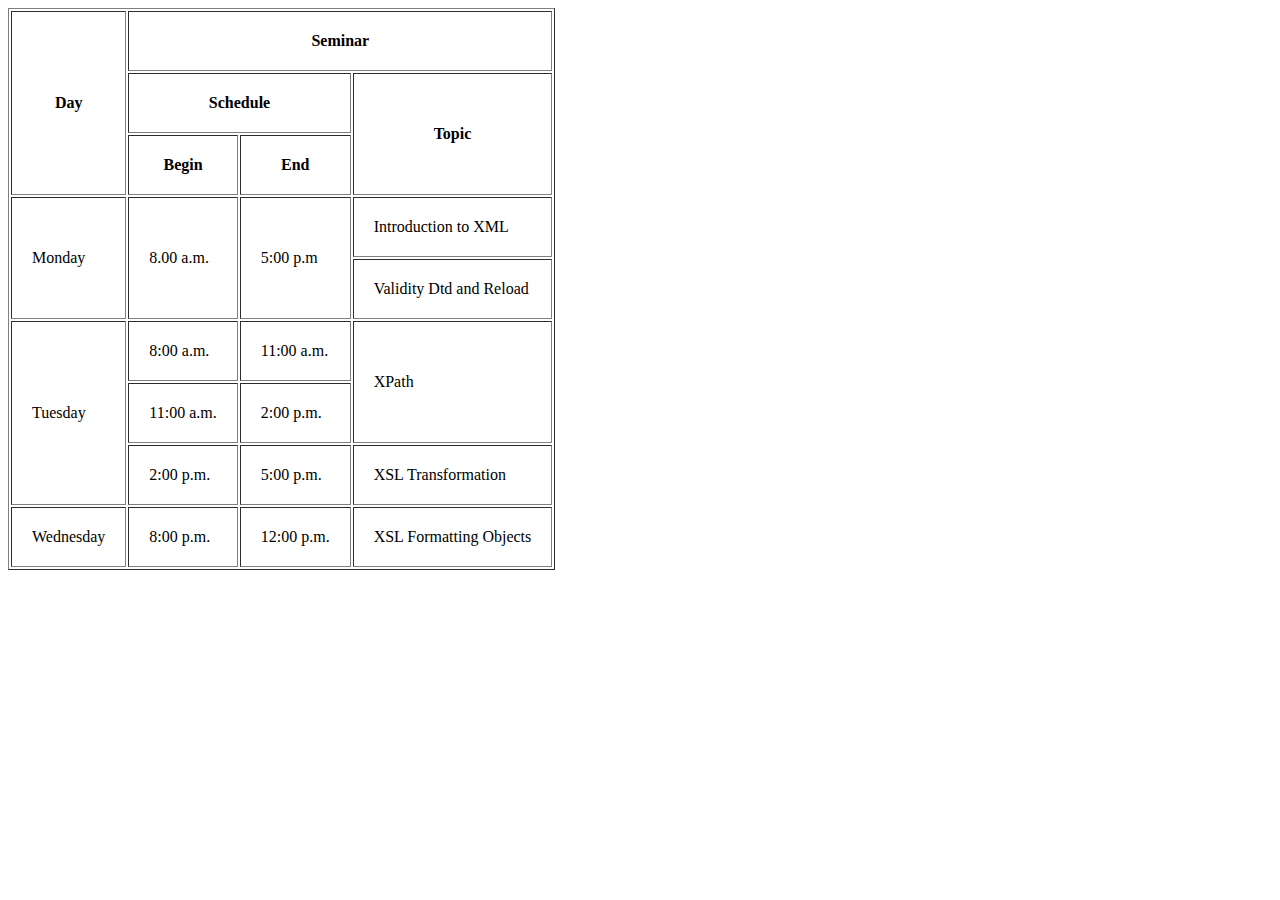
<file: Web Development/Assigment 1 Solutions/Question10.html>
<!DOCTYPE html>
<html lang="en">
<head>
    <meta charset="UTF-8">
    <meta name="viewport" content="width=device-width, initial-scale=1.0">
    <title>Question 8</title>
</head>
<body>
    <table border="1px" cellspacing="2px" cellpadding="20px">
        <tr>
            <th rowspan="3">Day</th>
            <th colspan="10">Seminar</th>
        </tr>
        <tr>
            <th colspan="4">Schedule</th>
            <th rowspan="2">Topic</th>
        </tr>
        <tr>
            <th colspan="2">Begin</th>
            <th colspan="2">End</th>
        </tr>
        <tr>
            <td rowspan="2">Monday</td>
            <td colspan="2" rowspan="2">8.00 a.m.</td>
            <td colspan="2" rowspan="2">5:00 p.m</td>
            <td>Introduction to XML</td>        
        </tr>
        <tr>
        <td rowspan="1">Validity Dtd and Reload</td>
    </tr>
        <tr>
            <td rowspan="3">Tuesday</td>
            <td colspan="2">8:00 a.m.</td>
            <td colspan="2">11:00 a.m.</td>
            <td rowspan="2">XPath</td>
        </tr>
        <tr>
        <td colspan="2">11:00 a.m.</td>
        <td colspan="2">2:00 p.m.</td>
    </tr>
    <tr>
        <td colspan="2">2:00 p.m.</td>
        <td colspan="2">5:00 p.m.</td>
        <td>XSL Transformation</td>
    </tr>
    <tr>
        <td>Wednesday</td>
        <td colspan="2">8:00 p.m.</td>
        <td colspan="2"> 12:00 p.m.</td>
        <td>XSL Formatting Objects</td>
    </tr>
    </table>
</body>
</html>
</file>
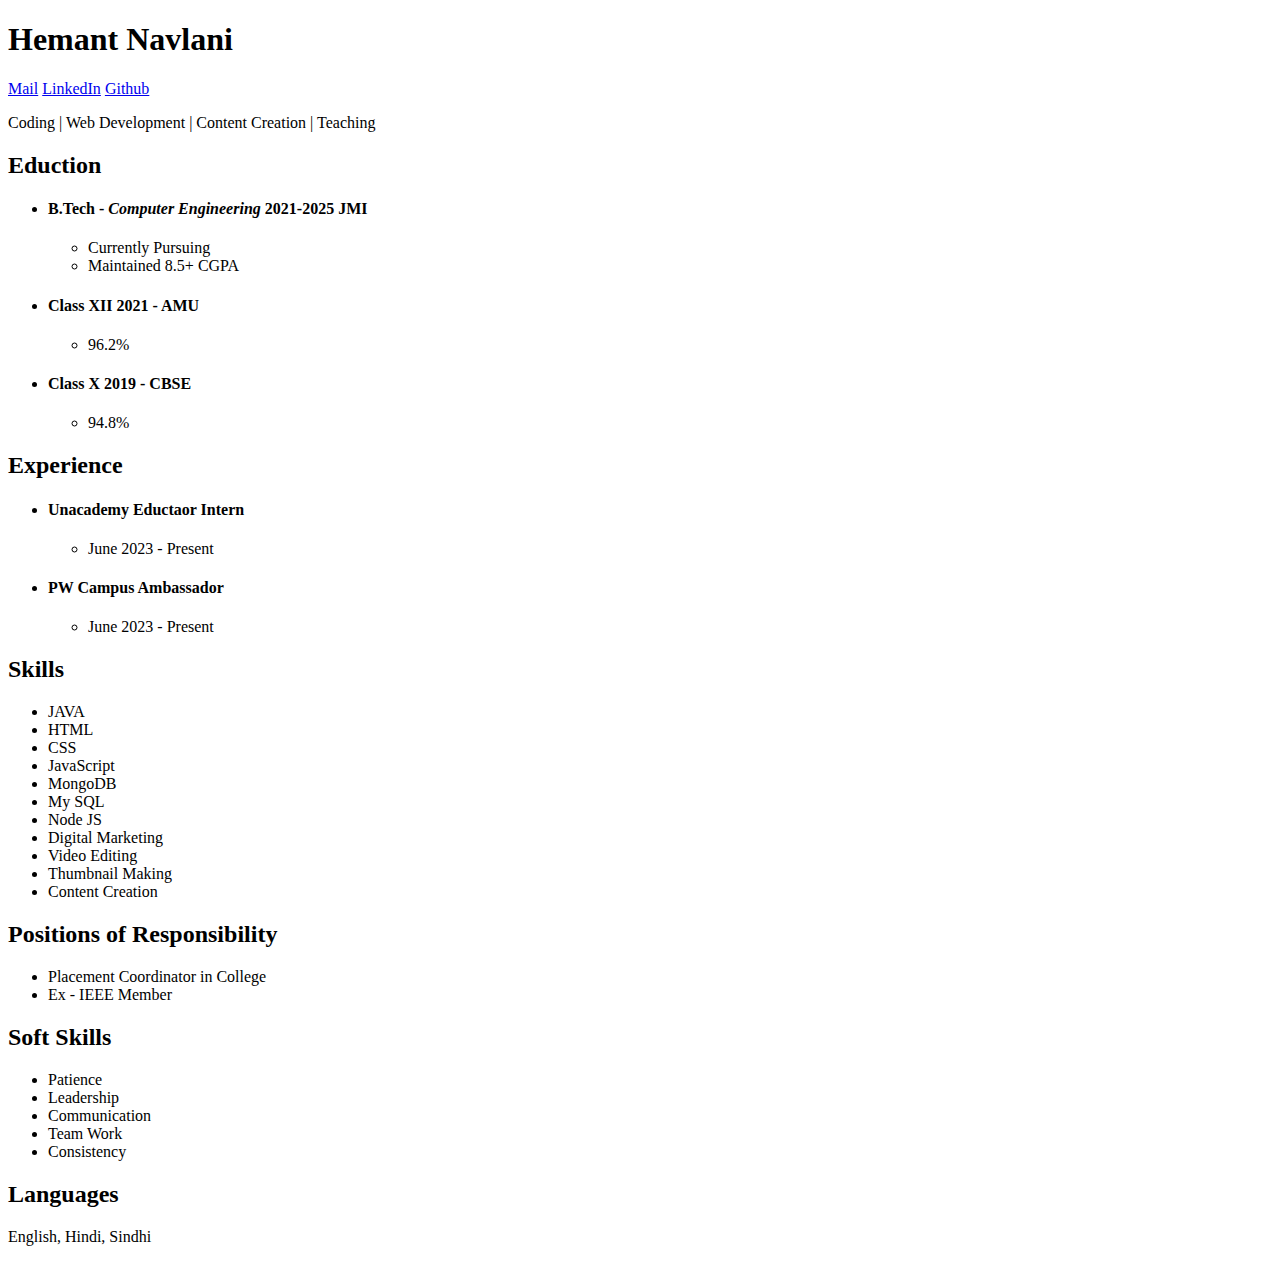
<file: Web Development/Assigment 1 Solutions/Question4.html>
<!DOCTYPE html>
<html lang="en">
<head>
    <meta charset="UTF-8">
    <meta name="viewport" content="width=device-width, initial-scale=1.0">
    <title>Question 4 My Resume </title>
</head>
<body>
    <h1>Hemant Navlani</h1>
    <p><a href="mailto:hemant.navlani.0506@gmail.com">Mail</a>   <a href="https://www.linkedin.com/in/hemant-navlani-1a5a331b4">LinkedIn</a>   <a href="https://github.com/HemantNavlani">Github</a> </p>
    <p>Coding | Web Development | Content Creation | Teaching </p>
    <h2>Eduction</h2>
    <ul>
        <li>
            <h4>B.Tech - <i> Computer Engineering </i> 2021-2025 JMI</h4>
        </li>
            <ul>
                <li>Currently Pursuing</li>
                <li>Maintained 8.5+ CGPA</li>
            </ul>
        <li>
            <h4>Class XII 2021 - AMU </h4> 
            <ul>
                <li>96.2%</li>
            </ul>
        </li>    
        <li>
            <h4>Class X 2019 - CBSE </h4>
            <ul>
                <li>94.8%</li>
            </ul>
        </li>
</ul>
<h2>Experience</h2>
<ul>
    <li>
        <h4>Unacademy Eductaor Intern</h4>
        <ul>
            <li>June 2023 - Present</li>
        </ul>
    </li>
    <p></p>
    <li>
       <h4> PW Campus Ambassador </h4>
       <p></p>
       <ul>
        <li>June 2023 - Present</li>
       </ul>
    </li>
</ul>
<h2>Skills</h2>
<ul>
    <li>JAVA</li>
    <li>HTML</li>
    <li>CSS</li>
    <li>JavaScript</li>
    <li>MongoDB</li>
    <li>My SQL</li>
    <li>Node JS</li>
    <li>Digital Marketing</li>  
    <li>Video Editing</li>
    <li>Thumbnail Making</li>
    <li>Content Creation</li>
</ul>
<h2>Positions of Responsibility</h2>
<ul>
    <li>Placement Coordinator in College</li>
    <li>Ex - IEEE Member</li>
</ul>
<h2>Soft Skills</h2>
<ul>
<li> Patience </li>
<li>Leadership</li>
<li>Communication</li>
<li>Team Work</li>
<li>Consistency</li>
</ul>
<h2>Languages</h2>
<p>English, Hindi, Sindhi</p>
</body>
</html>
</file>
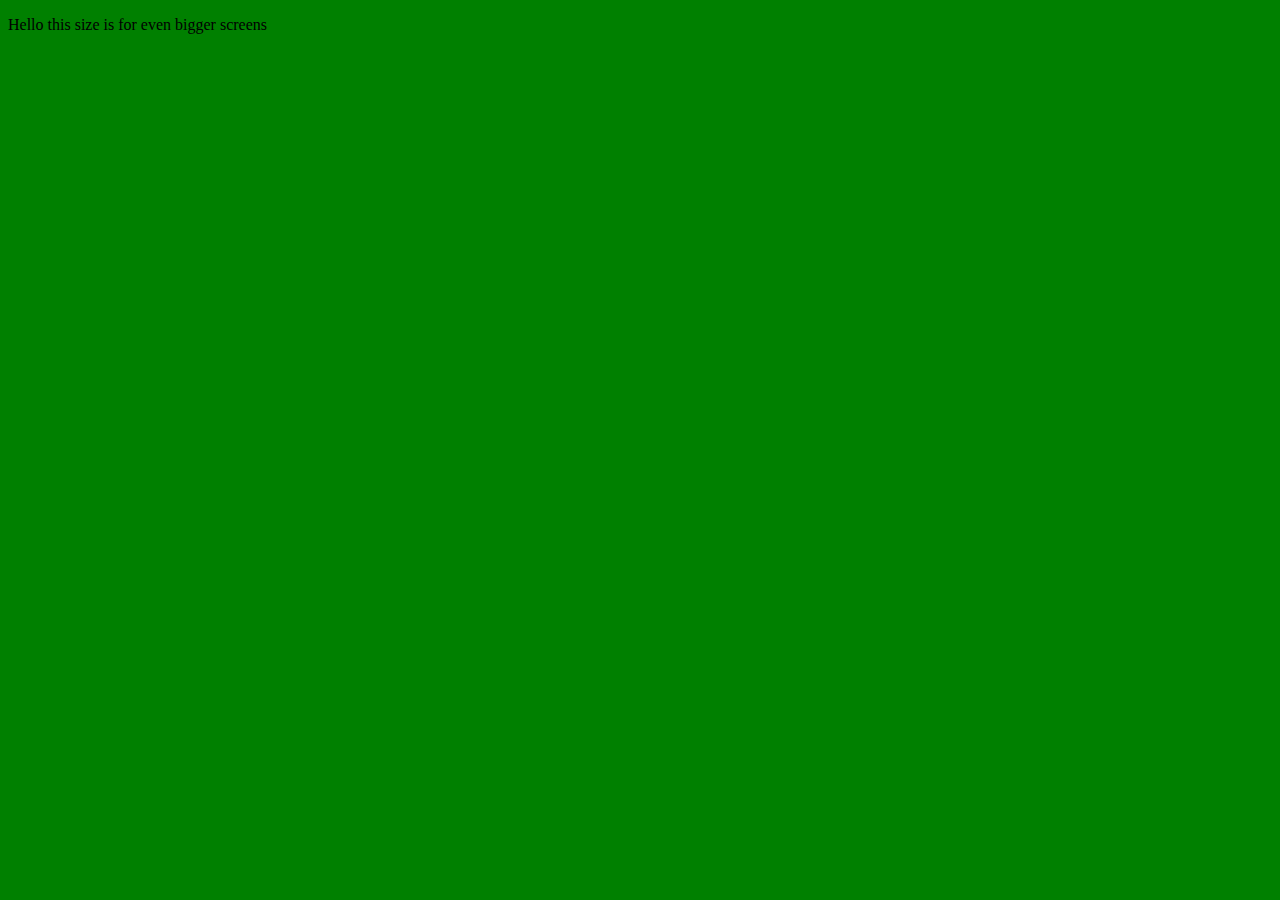
<file: Web Development/Assignment 2 Solutions/Q10.html>
<!DOCTYPE html>
<html lang="en">
<head>
    <meta charset="UTF-8">
    <meta name="viewport" content="width=device-width, initial-scale=1.0">
    <title>Question 10 Responsive site</title>
    <style>
        @media screen and (max-width:425px){
            body{
                background-color: red;
            }
            .change::after{
                content: "Hello this size is for mobile";
            }
        }
        @media  (min-width: 425px) and (max-width:768px){
            body{
                background-color: yellow;
            }
            .change::after{
                content: "Hello this size is for tablet";
            }
        }
        @media  (min-width: 768px) and (max-width:1024px){
            body{
                background-color: blue;
            }
            .change::after{
                content: "Hello this size is for laptop";
            }
        }
        @media  (min-width: 1024px) {
            body{
                background-color: green;
            }
            .change::after{
                content: "Hello this size is for even bigger screens";
            }
        }
    </style>
</head>
<body>
    <p class="change"></p>
</body>
</html>
</file>
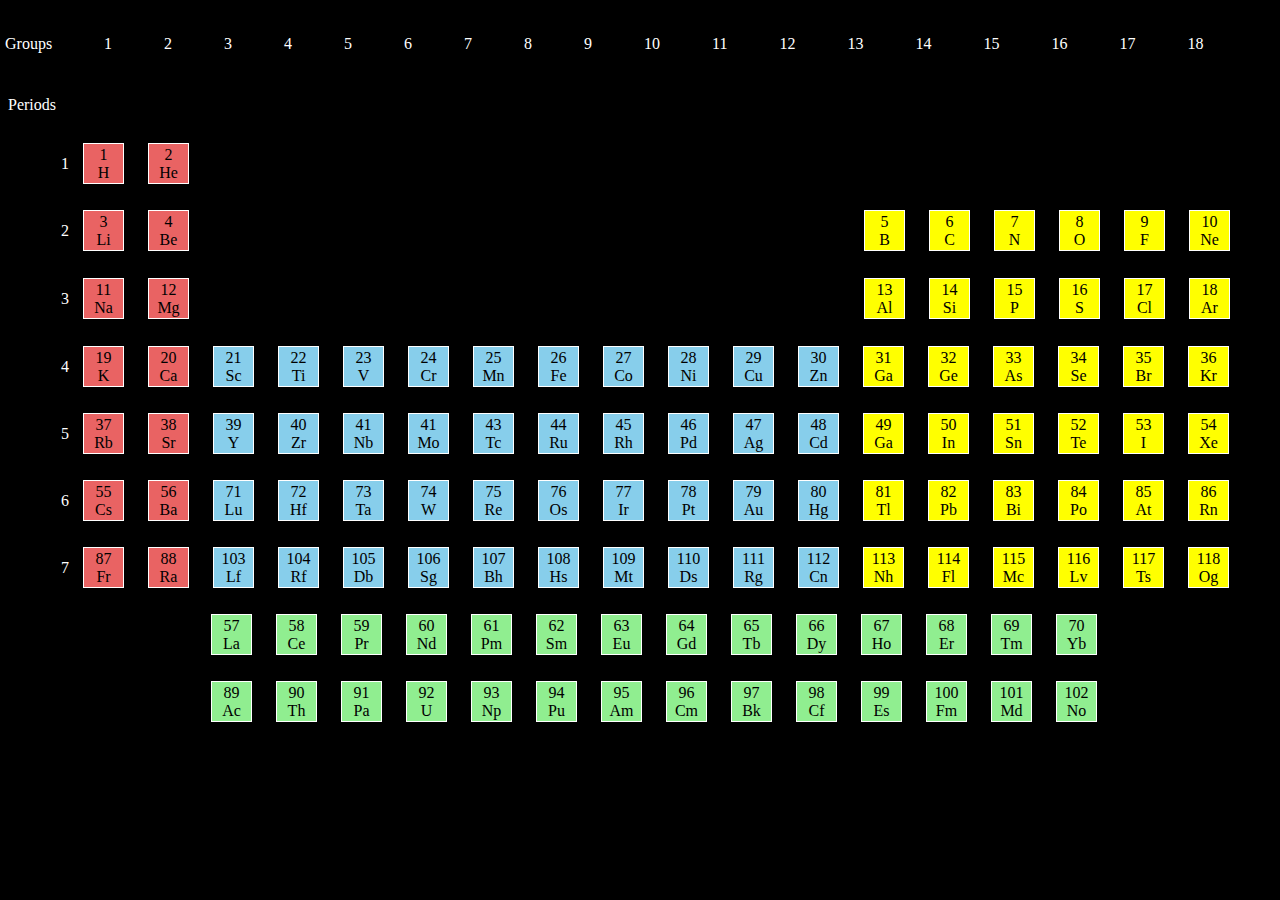
<file: Web Development/Assignment 2 Solutions/Q9.html>
<!DOCTYPE html>
<html lang="en">
<head>
    <meta charset="UTF-8">
    <meta name="viewport" content="width=device-width, initial-scale=1.0">
    <title>Question 9 - Periodic Table</title>
    <style>
        body{
            background-color: black;
            color: white;
            box-sizing: border-box;
        }
        .box{
            position: relative;
            flex:auto;
            flex-direction: column;
            width: 35px;
            height: 35px;
            border: 1px solid white;
            margin: 10px;
            text-align: center;
            padding: 2px;
        }
        .s{
            background-color: rgb(233, 99, 99);
            color: black;
        }
        .p{
            background-color: yellow;
            color: black;
        }
        .d{
            background-color:skyblue;
            color: black;
        }
        .f{
            background-color: lightgreen;
            color: black;
        }
        .period3{
            position: relative;
            bottom:300px;
        }
        table{
            margin-left: 50px;
     
        }
        .in{
            display: inline;
        }
        .i{
            display: inline;
        }
        .abc{
            margin: 0px;
            margin-left: -30px;
        }
        .grp{
            padding: 25px
        }
        .shift{
            display: inline;
            margin-left: 645px;
        }

        .shif{
            
            display: inline;
            margin-left: 645px;
        }
        .shi{
            margin-left: 190px;
        }
    </style>
</head>
<body>
    <!-- <p>Groups-> &nbsp; &nbsp; &nbsp; &nbsp; 1 &nbsp; &nbsp; &nbsp; &nbsp; &nbsp; 2&nbsp;&nbsp; &nbsp; &nbsp; &nbsp;&nbsp;&nbsp; 3&nbsp;&nbsp;&nbsp; &nbsp; &nbsp; &nbsp; 4&nbsp; &nbsp; &nbsp; &nbsp; 5&nbsp;&nbsp; &nbsp; &nbsp; &nbsp; 6&nbsp; &nbsp;&nbsp; &nbsp; &nbsp; 7&nbsp; &nbsp;&nbsp; &nbsp; &nbsp; 8&nbsp;&nbsp; &nbsp; &nbsp; &nbsp; 9&nbsp; &nbsp;&nbsp; &nbsp; &nbsp; 10&nbsp; &nbsp;&nbsp; &nbsp; &nbsp; 11&nbsp; &nbsp;&nbsp; &nbsp; &nbsp; 12&nbsp;&nbsp; &nbsp; &nbsp; &nbsp; 13&nbsp; &nbsp; &nbsp;&nbsp; &nbsp; 14&nbsp; &nbsp;&nbsp; &nbsp; &nbsp; 15&nbsp;&nbsp; &nbsp; &nbsp; &nbsp; 16&nbsp;&nbsp; &nbsp; &nbsp; &nbsp; 17&nbsp;&nbsp; &nbsp; &nbsp; &nbsp; 18 </p>
    <br><br>
     -->

     <table  class="abc">
        <tr>
            <td class="grp">Groups</td>
            <td class="grp">1</td>
            <td class="grp">2</td>
            <td class="grp">3</td>
            <td class="grp">4</td>
            <td class="grp">5</td>
            <td class="grp">6</td>
            <td class="grp">7</td>
            <td class="grp">8</td>
            <td class="grp">9</td>
            <td class="grp">10</td>
            <td class="grp">11</td>
            <td class="grp">12</td>
            <td class="grp">13</td>
            <td class="grp">14</td>
            <td class="grp">15</td>
            <td class="grp">16</td>
            <td class="grp">17</td>
            <td class="grp">18</td>
        </tr>
     </table>


    <p>Periods
        <table>
            <tr>
                <td>1</td>
                <td><div class="s box">1<br>H</div></td>
                <td><div class="s box">2<br>He</div></td>
            </tr>
        </table>


        <table class="in">
            <tr>
        <td>2</td>
        <td><div  class="s box">3<br>Li</div></td>
        <td><div class="s box">4<br>Be</div></td>
        <table class="shift">
        <td><div class="p box">5<br>B</div></td>
        <td><div class="p box">6<br>C</div></td>
        <td><div class="p box">7<br>N</div></td>
        <td><div class="p box">8<br>O</div></td>
       <td> <div class="p box">9<br>F</div></td>
        <td><div class="p box">10<br>Ne</div></td>
    </table>
        </tr>
        </table>

       
       <table class="i">
        <tr>
            <td>3</td>
            <td><div class="s box">11<br>Na</div></td>
            <td><div class="s box">12<br>Mg</div></td>
            <table class="shif">
            <td><div class="p box">13<br>Al</div></td>
            <td><div class="p box">14<br>Si</div></td>
            <td><div class="p box">15<br>P</div></td>
            <td><div class="p box">16<br>S</div></td>
            <td><div class="p box">17<br>Cl</div></td>
            <td><div class="p box">18<br>Ar</div></td>
            </table>
        </tr>
       </table>

       <table>
        <tr>
            <td>4</td>
            <td><div class="s box">19<br>K</div></td>
            <td><div class="s box">20<br>Ca</div></td>
            <td><div class="d box">21<br>Sc</div></td>
            <td><div class="d box">22<br>Ti</div></td>
            <td><div class="d box">23<br>V</div></td>
            <td><div class="d box">24<br>Cr</div></td>
            <td><div class="d box">25<br>Mn</div></td>
            <td><div class="d box">26<br>Fe</div></td> 
            <td><div class="d box">27<br>Co</div></td>
            <td><div class="d box">28<br>Ni</div></td>
            <td><div class="d box">29<br>Cu</div></td>
            <td><div class="d box">30<br>Zn</div></td>
            <td><div class="p box">31<br>Ga</div></td>
            <td><div class="p box">32<br>Ge</div></td>
            <td><div class="p box">33<br>As</div></td>
            <td><div class="p box">34<br>Se</div></td>
            <td><div class="p box">35<br>Br</div></td>
            <td><div class="p box">36<br>Kr</div></td>
        </tr>
       </table>
        
       <table>
        <tr>
            <td>5</td>
            <td><div class="s box">37<br>Rb</div></td>
            <td><div class="s box">38<br>Sr</div></td>
            <td><div class="d box">39<br>Y</div></td>
            <td><div class="d box">40<br>Zr</div></td>
            <td><div class="d box">41<br>Nb</div></td>
            <td><div class="d box">41<br>Mo</div></td>
            <td><div class="d box">43<br>Tc</div></td>
            <td><div class="d box">44<br>Ru</div></td> 
            <td><div class="d box">45<br>Rh</div></td>
            <td><div class="d box">46<br>Pd</div></td>
            <td><div class="d box">47<br>Ag</div></td>
            <td><div class="d box">48<br>Cd</div></td>
            <td><div class="p box">49<br>Ga</div></td>
            <td><div class="p box">50<br>In</div></td>
            <td><div class="p box">51<br>Sn</div></td>
            <td><div class="p box">52<br>Te</div></td>
            <td><div class="p box">53<br>I</div></td>
            <td><div class="p box">54<br>Xe</div></td>
        </tr>
       </table>

       <table>
        <tr>
            <td>6</td>
            <td><div class="s box">55<br>Cs</div></td>
            <td><div class="s box">56<br>Ba</div></td>
            <td><div class="d box">71<br>Lu</div></td>
            <td><div class="d box">72<br>Hf</div></td>
            <td><div class="d box">73<br>Ta</div></td>
            <td><div class="d box">74<br>W</div></td>
            <td><div class="d box">75<br>Re</div></td>
            <td><div class="d box">76<br>Os</div></td> 
            <td><div class="d box">77<br>Ir</div></td>
            <td><div class="d box">78<br>Pt</div></td>
            <td><div class="d box">79<br>Au</div></td>
            <td><div class="d box">80<br>Hg</div></td>
            <td><div class="p box">81<br>Tl</div></td>
            <td><div class="p box">82<br>Pb</div></td>
            <td><div class="p box">83<br>Bi</div></td>
            <td><div class="p box">84<br>Po</div></td>
            <td><div class="p box">85<br>At</div></td>
            <td><div class="p box">86<br>Rn</div></td>
        </tr>
       </table>
        

       <table>
        <tr>
            <td>7</td>
            <td><div class="s box">87<br>Fr</div></td>
            <td><div class="s box">88<br>Ra</div></td>
            <td><div class="d box">103<br>Lf</div></td>
            <td><div class="d box">104<br>Rf</div></td>
            <td><div class="d box">105<br>Db</div></td>
            <td><div class="d box">106<br>Sg</div></td>
            <td><div class="d box">107<br>Bh</div></td>
            <td><div class="d box">108<br>Hs</div></td> 
            <td><div class="d box">109<br>Mt</div></td>
            <td><div class="d box">110<br>Ds</div></td>
            <td><div class="d box">111<br>Rg</div></td>
            <td><div class="d box">112<br>Cn</div></td>
            <td><div class="p box">113<br>Nh</div></td>
            <td><div class="p box">114<br>Fl</div></td>
            <td><div class="p box">115<br>Mc</div></td>
            <td><div class="p box">116<br>Lv</div></td>
            <td><div class="p box">117<br>Ts</div></td>
            <td><div class="p box">118<br>Og</div></td>
        </tr>
       </table>
        
       <table class="shi">
        <tr>
            <td><div class="f box">57<br>La</div></td>
            <td><div class="f box">58<br>Ce</div></td>
            <td><div class="f box">59<br>Pr</div></td>
            <td><div class="f box">60<br>Nd</div></td>
            <td><div class="f box">61<br>Pm</div></td>
            <td><div class="f box">62<br>Sm</div></td>
            <td><div class="f box">63<br>Eu</div></td>
            <td><div class="f box">64<br>Gd</div></td> 
            <td><div class="f box">65<br>Tb</div></td>
            <td><div class="f box">66<br>Dy</div></td>
            <td><div class="f box">67<br>Ho</div></td>
            <td><div class="f box">68<br>Er</div></td>
            <td><div class="f box">69<br>Tm</div></td>
            <td><div class="f box">70<br>Yb</div></td>
        </tr>
       </table>
        

       <table class="shi">
        <tr>
            <td><div class="f box">89<br>Ac</div></td>
            <td><div class="f box">90<br>Th</div></td>
            <td><div class="f box">91<br>Pa</div></td>
            <td><div class="f box">92<br>U</div></td>
            <td><div class="f box">93<br>Np</div></td>
            <td><div class="f box">94<br>Pu</div></td>
            <td><div class="f box">95<br>Am</div></td>
            <td><div class="f box">96<br>Cm</div></td> 
            <td><div class="f box">97<br>Bk</div></td>
            <td><div class="f box">98<br>Cf</div></td>
            <td><div class="f box">99<br>Es</div></td>
            <td><div class="f box">100<br>Fm</div></td>
            <td><div class="f box">101<br>Md</div></td>
            <td><div class="f box">102<br>No</div></td>
        </tr>
       </table>

</body>
</html>
</file>
